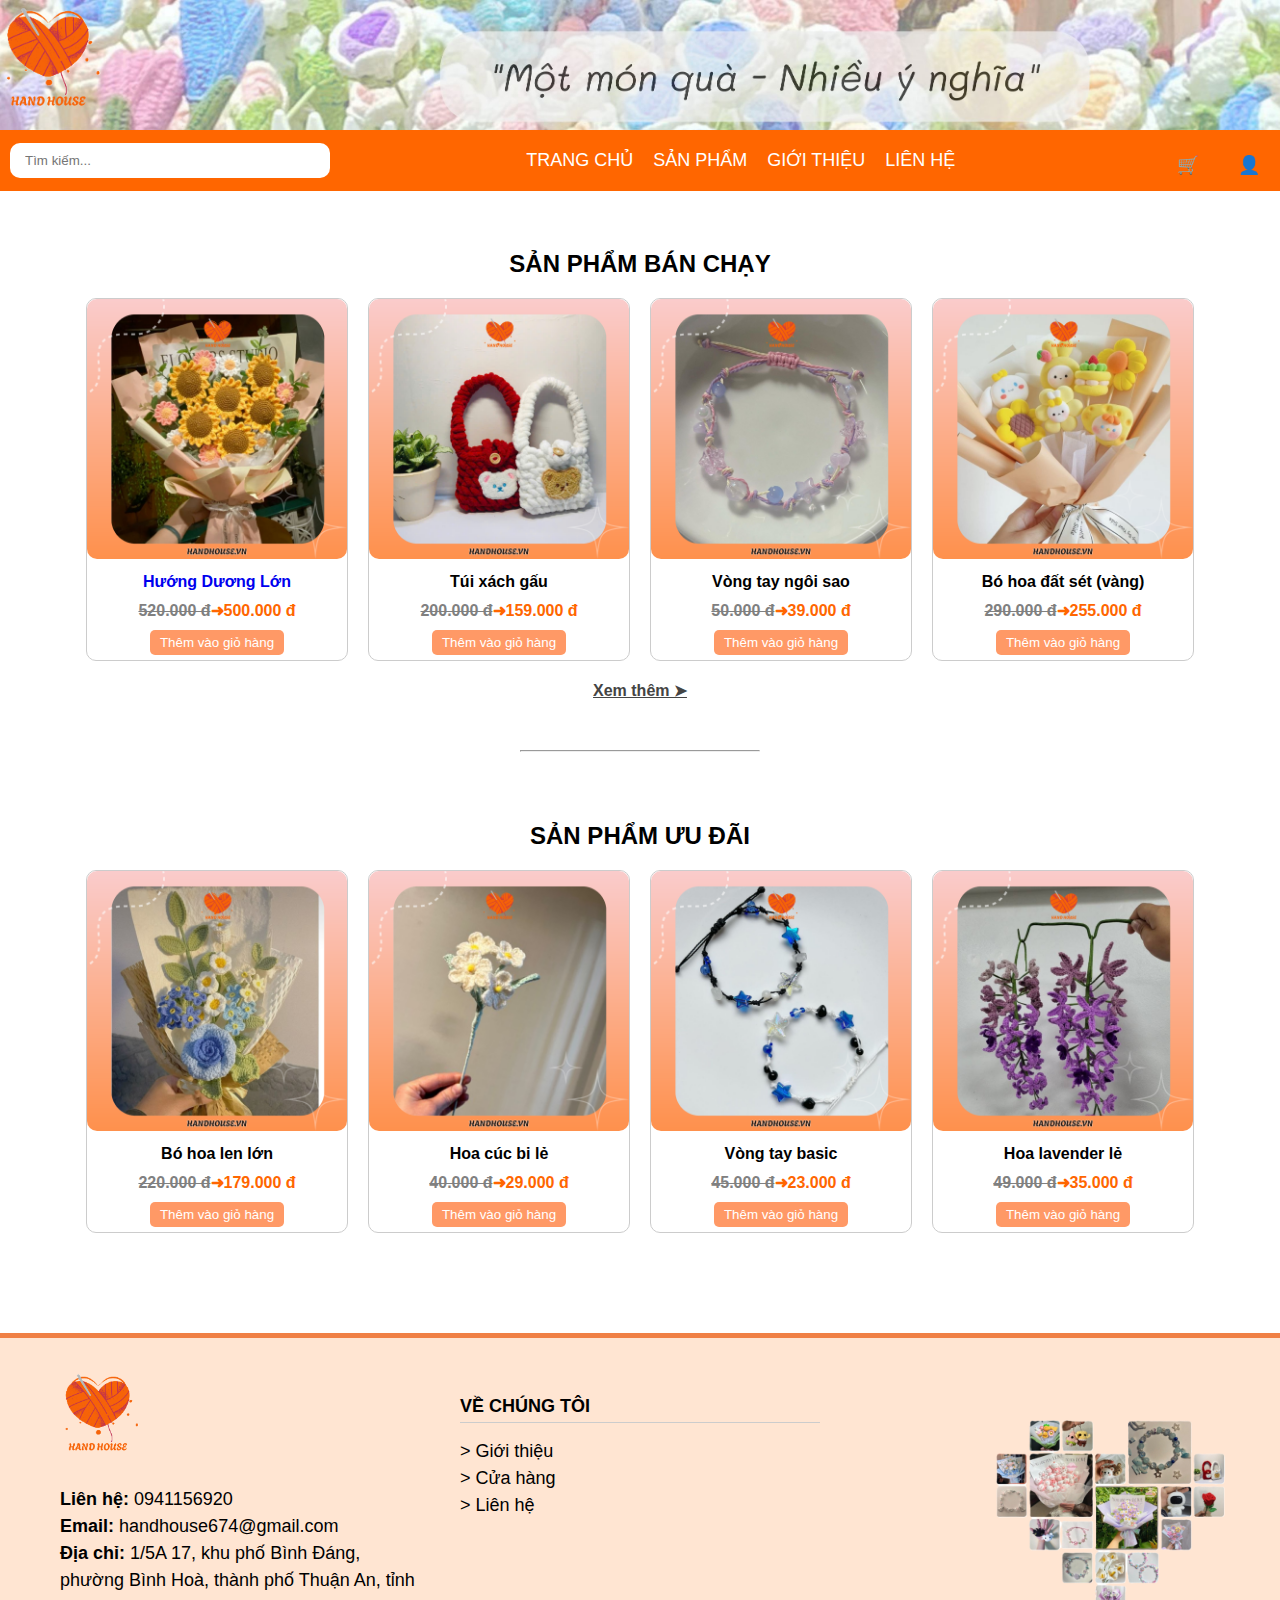
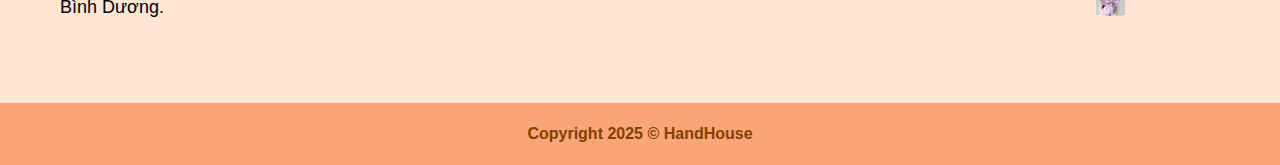
<file: index.html>
<!DOCTYPE html>
<html lang="vi">
<head>
    <meta charset="UTF-8">
    <title>HandHouse | Sản phẩm handmade</title>
    <style>
        body {font-family: Arial, sans-serif;
              margin: 0;
              padding: 0;
              background-color: #fff;}
        nav {background-color: #ff6600;
            padding: 10px;
            display: flex;
            align-items: center;
            justify-content: space-between;} 
        header {background-image: url(shop/backgroud.jpg);
                background-size: 1530px;
                height: 130px;}
        p {line-height: 1.5;}
        .fix {display: block;
              box-shadow: 0px 2px 2px rgba(0,0,0,0.5); 
              position: fixed; 
              top: 0; 
              left: 0;
              z-index: 100000;
              width: 100%;
              height: 35px;}
        .van {padding-top: 210px;
                padding-bottom: 80px;}
        .search-box {display: flex;
                    align-items: center;
                    background-color: white;
                    border-radius: 10px;
                    padding: 5px 10px;}
        .search-box input {border: none;
                           outline: none;
                           padding: 5px;}
        nav a {color: white;
            text-decoration: none;
            margin: 0 10px;
            font-family: Arial, Helvetica, sans-serif;
            font-size: large;}
        nav a:hover {font-weight: bolder;}
                .menu-links a, .dropdown a {color: white;
                                    text-decoration: none;
                                    margin: 0 10px;
                                    font-size: large;
                                    font-family: Arial, Helvetica, sans-serif;}
        .menu-links a:hover, .dropdown > a :hover {font-weight: bolder;}
        .dropdown {position: relative;
                    display: inline-block;}
        .dropdown-content {display: none;
                            position: absolute;
                            background-color: white;
                            min-width: 160px;
                            box-shadow: 0px 8px 16px rgba(0,0,0,0.2);
                            z-index: 1000;
                            border-radius: 6px;
                            overflow: hidden;}
        .dropdown-content a {color: #333;
                            padding: 10px 14px;
                            text-decoration: none;
                            display: block;
                            font-size: 14px;
                            font-weight: normal;}
        .dropdown-content a:hover { background-color: #f26522;
                                    color: white;}
        .dropdown:hover .dropdown-content {display: block;}
        .icons span {margin-left: 15px;
                     font-size: 30px;
                    color: white;}
        .products-section {padding: 20px;
                           text-align: center;}
        .products-section h2 {margin-bottom: 20px;}
        .product-list {display: flex;
                        justify-content: center;
                        gap: 20px;
                        flex-wrap: wrap;}
        .product {border: 1px solid #ccc;
                  border-radius: 10px;
                  width: 260px;
                  transition: transform 0.3s ease, box-shadow 0.3s ease;}
        .product img {width: 100%;
                    border-radius: 10px;}
        .product:hover {transform: scale(1.05);
                        box-shadow: 0 12px 24px rgba(0, 0, 0, 0.3);}
        .product-name {font-weight: bold;
                        margin: 10px 0;}
        .price {color: #ff6600;
                font-weight: bold;}
        .old-price {text-decoration: line-through;
                    color: gray;}
        .order-btn {display: inline-block;
                    margin-top: 10px;
                    margin-bottom: 5px;
                    padding: 5px 10px;
                    background-color: #ff9966;
                    color: white;
                    border: none;
                    border-radius: 5px;
                    cursor: pointer;}
        .order-btn:hover {background-color: #ff6600;
                          font-weight: bolder;}
        .more {margin-top: 20px;
                display: inline-block;
                font-weight: bold;
                color: #444;}
        .footer {background-color: #fff5f0;
                 color: #000;}
        .footer-top {border-top: 5px solid #f08045;}
        .footer-main {display: flex;
                      justify-content: space-between;
                      padding: 30px 40px;
                      background-color: #ffe5d2;}
        .footer-left,
        .footer-center,
        .footer-right {flex: 1;
                        margin: 0 20px;
                        font-size: large;}
        .logo {width: 80px;
               margin-bottom: 10px;}
        .footer-center h3 {font-size: 18px;
                            margin-bottom: 10px;
                            border-bottom: 1px solid #ccc;
                            padding-bottom: 5px;
                            padding-top: 10px;}
        .footer-center ul {list-style: none;
                            padding: 0;}
        .footer-center ul li {margin-bottom: 6px;}
        .footer-center ul li a {text-decoration: none;
                                color: #000;}
        .footer-center ul li a:hover {color: #f08045;}
        .decor-image {width: 100%;
                      max-width: 300px;
                      padding-left: 100px;}
        .footer-bottom {text-align: center;
                        background-color: #f9a577;
                        padding: 3px 0;
                        font-weight: bold;
                        color: #844000;}
        .search-box {
  display: flex;
  align-items: center;
  background-color: white;
  border-radius: 10px;
  padding: 5px 10px;
  position: relative;
  width: 300px;
}
.searchInput {
  width: 100%;
  border: none;
  outline: none;
  box-shadow: none;
}
#searchResults {
  position: absolute;
  top: 100%;
  left: 0;
  width: 100%;
  background: #fff;
  border: 1px solid #ff6600;
  border-top: none;
  z-index: 10;
  box-shadow: 0 2px 8px rgba(0, 0, 0, 0.08);
  max-height: 250px;
  overflow-y: auto;
  display: none;
}

#searchResults .search-result-table {
  width: 100%;
  border-collapse: collapse;
}

#searchResults th,
#searchResults td {
  padding: 8px 10px;
  border-bottom: 1px solid #eee;
  text-align: left;
}

#searchResults th {
  background: #ffe5d0;
  color: #ff6600;
}

#searchResults tr:hover {
  background: #fff6ee;
}

#searchResults .old-price {
  color: #888;
  text-decoration: line-through;
}

#searchResults .search-result-item {
  padding: 10px;
  color: #ff6600;
}    
    </style>
</head>
<body>
    <div class="fix">
        <header>
        <img src="shop/logono.png" alt="Hand House Logo" width="8%">
    </header>
    <nav>
         <div class="search-box">
            <input type="text" class="searchInput" placeholder="Tìm kiếm...">
            <div id="searchResults"></div>
        </div>
        <nav class="menu-links">
            <a href="index.html">TRANG CHỦ</a>
            <div class="dropdown">
                <a href="sanpham.html">SẢN PHẨM</a>
                <div class="dropdown-content">
                    <a href="hoale.html">Hoa len lẻ</a>
                    <a href="hoabo.html">Hoa len bó</a>
                    <a href="bohoaset.html">Bó hoa đất sét</a>
                    <a href="vongtay.html">Vòng tay handmade</a>
                    <a href="tuixach.html">Túi xách len</a>
                </div>
            </div>
            <a href="gioithieu.html">GIỚI THIỆU</a>
            <a href="lienhe.html">LIÊN HỆ</a>
        </nav>
        <div class="icons">
            <span><a href="giohang.html">🛒</a></span>
            <span><a href="account.html">👤</a></span>
        </div>
    </nav>
    </div>
    <section class="products-section">
        <div class="van">
            <h2>SẢN PHẨM BÁN CHẠY</h2>
        <div class="product-list">
                <div class="product">
                    <a style="text-decoration: none;" href="sanpham.html"><img src="img/HDL.jpg" alt="Hướng Dương Lớn">
                    <div class="product-name">Hướng Dương Lớn</div></a>
                    <div class="price">
                        <span class="old-price">520.000 đ</span>➜500.000 đ
                    </div>
                    <button class="order-btn">Thêm vào giỏ hàng</button>
                </div>
                <div class="product">
                    <img src="img/setcombo.jpg" alt="Túi xách gấu">
                    <div class="product-name">Túi xách gấu</div>
                    <div class="price">
                        <span class="old-price">200.000 đ</span>➜159.000 đ
                    </div>
                    <button class="order-btn">Thêm vào giỏ hàng</button>
                </div>
                <div class="product">
                    <img src="img/vongtayhot.jpg" alt="Vòng tay ngôi sao">
                    <div class="product-name">Vòng tay ngôi sao</div>
                    <div class="price">
                        <span class="old-price">50.000 đ</span>➜39.000 đ
                    </div>
                    <button class="order-btn">Thêm vào giỏ hàng</button>
                </div>
                <div class="product">
                    <img src="img/hoadatsetvang.png" alt="Hoa đất sét">
                    <div class="product-name">Bó hoa đất sét (vàng)</div>
                    <div class="price">
                        <span class="old-price">290.000 đ</span>➜255.000 đ
                    </div>
                    <button class="order-btn">Thêm vào giỏ hàng</button>
            </div>
        </div>
        <a class="more" href="sanpham.html">Xem thêm ➤</a><br>
        <hr style="margin-top: 50px; margin-left: 500px; margin-right: 500px;">
        <div style="margin-top: 70px;">
            <h2>SẢN PHẨM ƯU ĐÃI</h2>
            <div class="product-list">
                <div class="product">
                    <img src="img/bohoauudai.png" alt="Hoa len lớn">
                    <div class="product-name">Bó hoa len lớn</div>
                    <div class="price">
                        <span class="old-price">220.000 đ</span>➜179.000 đ
                    </div>
                    <button class="order-btn">Thêm vào giỏ hàng</button>
                </div>
                <div class="product">
                    <img src="img/hoacucbi.png" alt="Hoa len lẻ">
                    <div class="product-name">Hoa cúc bi lẻ</div>
                    <div class="price">
                        <span class="old-price">40.000 đ</span>➜29.000 đ
                    </div>
                    <button class="order-btn">Thêm vào giỏ hàng</button>
                </div>
                <div class="product">
                    <img src="img/vòng basic.png" alt="Vòng tay basic">
                    <div class="product-name">Vòng tay basic</div>
                    <div class="price">
                        <span class="old-price">45.000 đ</span>➜23.000 đ
                    </div>
                    <button class="order-btn">Thêm vào giỏ hàng</button>
                </div>
                <div class="product">
                    <img src="img/lavender.png" alt="Hoa len lẻ">
                    <div class="product-name">Hoa lavender lẻ</div>
                    <div class="price">
                        <span class="old-price">49.000 đ</span>➜35.000 đ
                    </div>
                    <button class="order-btn">Thêm vào giỏ hàng</button>
                </div>
            </div>
        </div>
    </section>
     <footer class="footer">
    <div class="footer-top"></div>

    <div class="footer-main">
      <div class="footer-left">
        <img src="shop/logono.png" alt="HandHouse Logo" class="logo">
        <p><strong>Liên hệ:</strong> 0941156920<br>
          <strong>Email:</strong> handhouse674@gmail.com<br>
          <strong>Địa chỉ:</strong> 1/5A 17, khu phố Bình Đáng, phường Bình Hoà, thành phố Thuận An, tỉnh Bình Dương.
        </p>
      </div>

      <div class="footer-center">
        <h3>VỀ CHÚNG TÔI</h3>
        <ul>
          <li><a href="gioithieu.html">> Giới thiệu</a></li>
          <li><a href="sanpham.html">> Cửa hàng</a></li>
          <li><a href="lienhe.html">> Liên hệ</a></li>
        </ul>
      </div>

      <div class="footer-right">
        <img src="shop/handmade.png" alt="handmade" class="decor-image">
      </div>
    </div>

    <div class="footer-bottom">
      <p>Copyright 2025 © HandHouse</p>
    </div>
  </footer>
  <script>
    async function fetchSearchProduct() {
  try {
    const response = await fetch("data/products_list.json"); // lấy dữ liệu tất cả sản phẩm lên
    if (!response.ok) throw new Error("Network response was not ok");
    products_list = await response.json();
    setupSearch(products_list); // truyền list sản phẩm này vào function xử lí tìm kiếm
  } catch (error) {
    console.error("Lỗi khi tải dữ liệu sản phẩm bán chạy:", error);
  }
}

function setupSearch(products) { //funtion xử lí logic tìm kiếm 
  const searchInput = document.getElementsByClassName("searchInput")[0]; // lấy dữ liệu nhập vào ô tìm kiếm
  const searchBox = document.querySelector(".search-box");
  const searchResults = document.getElementById("searchResults");
  searchInput.addEventListener("input", function () { //khởi tạo sự kiện khi nhập vào thì thực hiện các câu lệnh dưới
    const query = searchInput.value.trim().toLowerCase(); // chuyển dữ liệu đầu vào thành chữ thường (không in hoa)
    searchResults.innerHTML = "";
    if (query.length === 0) {
      searchResults.style.display = "none";
      return;
    } // hàm if này không thực hiện j nếu không có dữ liệu nhập vào
    const matches = products.filter((p) => //duyệt từng phần tử trong "products" --> products ở đây là tất cả các sản phẩm
      p.name.toLowerCase().includes(query) // tìm kết quả 
    );
    if (matches.length > 0) {
      searchResults.appendChild(createSearchResultTable(matches)); // nếu có kết quả thì sẽ đưa vào function tạo format trước đó 
      searchResults.style.display = "block";
    } else {
      searchResults.innerHTML =
        '<div class="search-result-item">Không tìm thấy sản phẩm</div>'; // nếu không có kết quả thì sẽ hiển thị "Không tìm thấy sản phẩm"
      searchResults.style.display = "block";
    }
  });
  // Đóng danh sách khi click ra ngoài
  document.addEventListener("click", function (e) {
    if (!searchBox.contains(e.target)) {
      searchResults.style.display = "none";
    }
  });
}

function createSearchResultTable(products) {
  const table = document.createElement("table");
  table.className = "search-result-table";
  const thead = document.createElement("thead");
  //   thead.innerHTML = `<tr><th>Tên sản phẩm</th><th>Giá cũ</th><th>Giá mới</th></tr>`;
  table.appendChild(thead);
  const tbody = document.createElement("tbody");
  products.forEach((product) => {
    const row = document.createElement("tr");
    row.innerHTML = `<td>${product.name}</td><td class='old-price'>${product.oldPrice}</td><td>${product.price}</td>`;
    row.style.cursor = "pointer";
    row.addEventListener("click", function () {
      window.location.href = `sanpham.html/${product.id}`;
    });
    tbody.appendChild(row);
  });
  table.appendChild(tbody);
  return table;
}

document.addEventListener("DOMContentLoaded", function () {
  // fetchBestSellerProducts();
  fetchSearchProduct(); // dưa vào hàm này để thực hiện load html hoàn thành, sau đó mới thực hiện js. 
});
  </script>
</body>
</html>
</file>
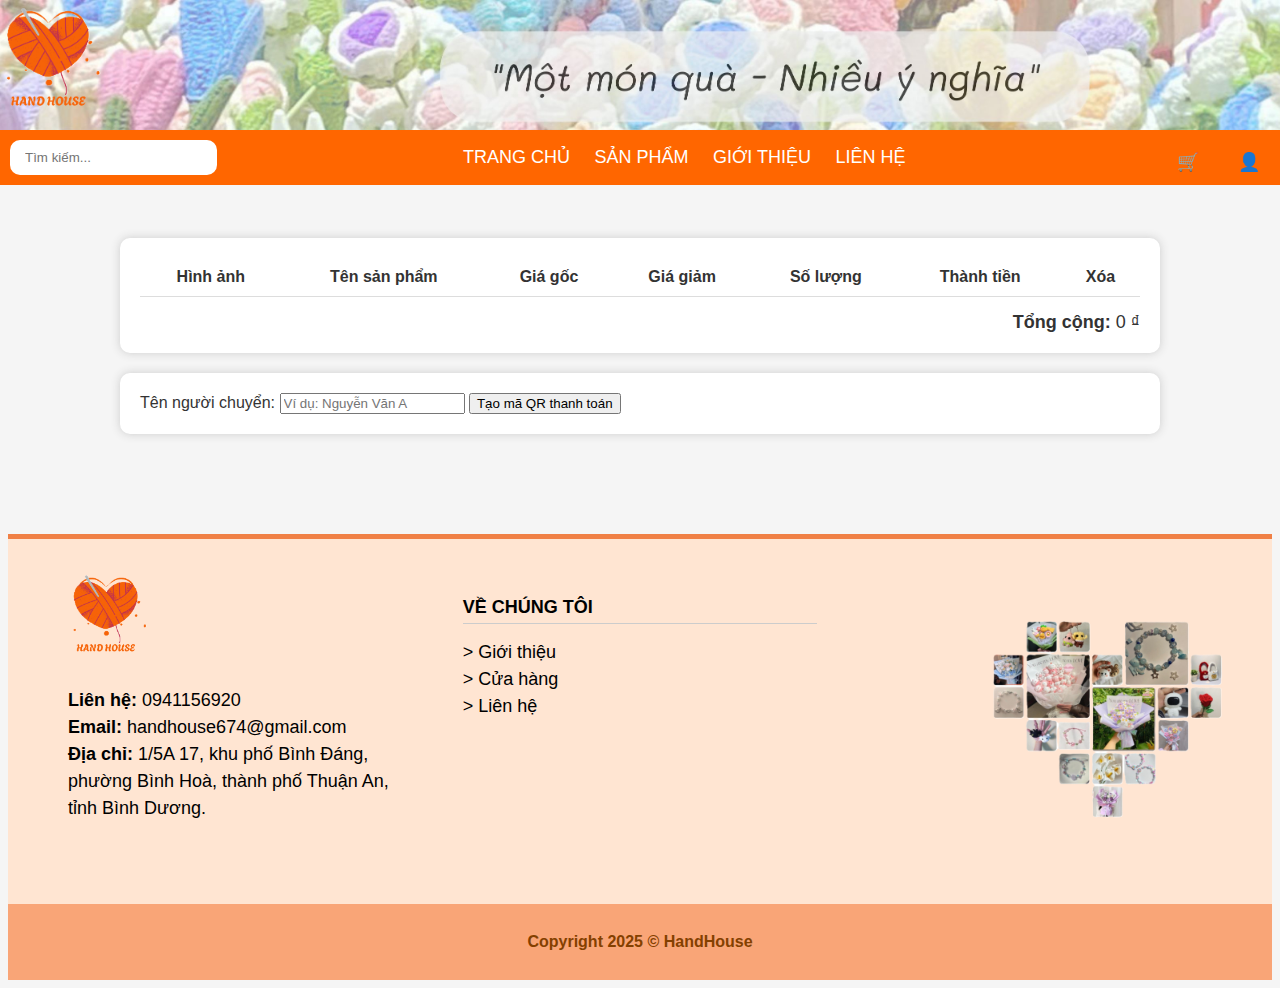
<file: giohang.html>
<!DOCTYPE html>
<html lang="en">
  <head>
    <meta charset="UTF-8" />
    <meta name="viewport" content="width=device-width, initial-scale=1.0" />
    <title>HandHouse | Handmade</title>
    <style>
      body {
        font-family: Arial, sans-serif;
        background-color: #f5f5f5;
        color: #333;
      }
      nav {
        background-color: #ff6600;
        padding: 10px;
        display: flex;
        align-items: center;
        justify-content: space-between;
      }
      header {
        background-image: url(shop/backgroud.jpg);
        background-size: 1530px;
        height: 130px;
      }
      p {
        line-height: 1.5;
      }
      .fix {
        display: block;
        box-shadow: 0px 2px 2px rgba(0, 0, 0, 0.5);
        position: fixed;
        top: 0;
        left: 0;
        z-index: 100000;
        width: 100%;
        height: 35px;
      }
      .van {
        padding-top: 210px;
        padding-bottom: 80px;
      }
      .search-box {
        display: flex;
        align-items: center;
        background-color: white;
        border-radius: 10px;
        padding: 5px 10px;
      }
      .search-box input {
        border: none;
        outline: none;
        padding: 5px;
      }
      nav a {
        color: white;
        text-decoration: none;
        margin: 0 10px;
        font-family: Arial, Helvetica, sans-serif;
        font-size: large;
      }
      nav a:hover {
        font-weight: bolder;
      }
      .menu-links a,
      .dropdown a {
        color: white;
        text-decoration: none;
        margin: 0 10px;
        font-size: large;
        font-family: Arial, Helvetica, sans-serif;
      }
      .menu-links a:hover,
      .dropdown > a :hover {
        font-weight: bolder;
      }
      .dropdown {
        position: relative;
        display: inline-block;
      }
      .dropdown-content {
        display: none;
        position: absolute;
        background-color: white;
        min-width: 160px;
        box-shadow: 0px 8px 16px rgba(0, 0, 0, 0.2);
        z-index: 1000;
        border-radius: 6px;
        overflow: hidden;
      }
      .dropdown-content a {
        color: #333;
        padding: 10px 14px;
        text-decoration: none;
        display: block;
        font-size: 14px;
        font-weight: normal;
      }
      .dropdown-content a:hover {
        background-color: #f26522;
        color: white;
      }
      .dropdown:hover .dropdown-content {
        display: block;
      }
      .icons span {
        margin-left: 15px;
        font-size: 30px;
        color: white;
      }
      .main {
        display: flex;
        padding: 20px;
        background-color: #fff;
      }
      .sidebar {
        width: 20%;
        padding-right: 20px;
      }
      .sidebar h3 {
        font-size: 16px;
        margin-bottom: 10px;
      }
      .sidebar ul {
        list-style: none;
        margin-bottom: 20px;
      }
      .sidebar ul li a {
        margin: 6px 0;
        color: #f26522;
        font-size: large;
        cursor: pointer;
        text-decoration: none;
        line-height: 1.5;
      }
      .sidebar ul li a:hover {
        font-weight: bolder;
      }
      .featured {
        font-size: 14px;
      }
      .featured-items {
        display: flex;
        align-items: center;
        gap: 15px;
        margin: 5px;
      }
      .featured-items img {
        width: 30%;
        height: auto;
        border-radius: 8px;
        transition: transform 0.3s ease, box-shadow 0.3s ease;
      }
      .featured-items p {
        margin: 0;
        font-size: 14px;
        color: #f26522;
        line-height: 1.4;
      }
      .featured a {
        text-decoration: none;
      }
      .featured a:hover {
        font-weight: bolder;
      }
      .featured-items img:hover {
        transform: scale(1.05);
        box-shadow: 0 12px 24px rgba(0, 0, 0, 0.3);
      }
      .content {
        width: 80%;
      }
      .content h2 {
        color: #f26522;
        font-size: 20px;
        margin-bottom: 10px;
      }
      .content p {
        text-align: justify;
        line-height: 1.5;
      }
      .products {
        display: grid;
        grid-template-columns: repeat(auto-fit, minmax(220px, 1fr));
        gap: 20px;
      }
      .product {
        border: 1px solid #ccc;
        border-radius: 12px;
        padding: 10px;
        margin: 5px;
        text-align: center;
        transition: transform 0.3s ease, box-shadow 0.3s ease;
      }
      .product img {
        width: 100%;
        border-radius: 12px;
      }
      .product h4 {
        margin: 10px 0 5px;
        font-size: 16px;
      }
      .product p {
        font-weight: 16px;
        color: #f26522;
        margin: 5px 0;
      }
      .product:hover {
        transform: scale(1.05);
        box-shadow: 0 12px 24px rgba(0, 0, 0, 0.3);
      }
      .product del {
        color: #888;
        margin-right: 5px;
      }
      .product button {
        background-color: #f26522;
        color: white;
        border: none;
        padding: 8px 16px;
        border-radius: 6px;
        cursor: pointer;
        font-weight: bold;
      }
      .product button:hover {
        background-color: #ff6600;
        font-weight: bolder;
      }
      .footer {
        background-color: #fff5f0;
        color: #000;
      }
      .footer-top {
        border-top: 5px solid #f08045;
      }
      .footer-main {
        display: flex;
        justify-content: space-between;
        padding: 30px 40px;
        background-color: #ffe5d2;
      }
      .footer-left,
      .footer-center,
      .footer-right {
        flex: 1;
        margin: 0 20px;
        font-size: large;
      }
      .logo {
        width: 80px;
        margin-bottom: 10px;
      }
      .footer-center h3 {
        font-size: 18px;
        margin-bottom: 10px;
        border-bottom: 1px solid #ccc;
        padding-bottom: 5px;
        padding-top: 10px;
      }
      .footer-center ul {
        list-style: none;
        padding: 0;
      }
      .footer-center ul li {
        margin-bottom: 6px;
      }
      .footer-center ul li a {
        text-decoration: none;
        color: #000;
      }
      .footer-center ul li a:hover {
        color: #f08045;
      }
      .decor-image {
        width: 100%;
        max-width: 300px;
        padding-left: 100px;
      }
      .footer-bottom {
        text-align: center;
        background-color: #f9a577;
        padding: 10px 0;
        font-weight: bold;
        color: #844000;
      }
      .cart-container {
        margin: 20px auto;
        width: 90%;
        max-width: 1000px;
        background: white;
        padding: 20px;
        box-shadow: 0 0 10px #ccc;
        border-radius: 10px;
      }

      .cart-table {
        width: 100%;
        border-collapse: collapse;
      }

      .cart-table th,
      .cart-table td {
        padding: 10px;
        text-align: center;
        border-bottom: 1px solid #ddd;
      }

      .cart-table img {
        width: 80px;
        height: auto;
        border-radius: 5px;
      }

      .cart-total {
        text-align: right;
        margin-top: 15px;
        font-size: 18px;
      }
    </style>
  </head>
  <body>
    <div class="fix">
      <header>
        <img src="shop/logono.png" alt="Hand House Logo" width="8%" />
      </header>
      <nav>
        <div class="search-box">
          <input type="text" placeholder="Tìm kiếm..." />
        </div>
        <div class="menu-links">
          <a href="index.html">TRANG CHỦ</a>
          <div class="dropdown">
            <a href="sanpham.html">SẢN PHẨM</a>
            <div class="dropdown-content">
              <a href="hoale.html">Hoa len lẻ</a>
              <a href="hoabo.html">Hoa len bó</a>
              <a href="bohoaset.html">Bó hoa đất sét</a>
              <a href="vongtay.html">Vòng tay handmade</a>
              <a href="tuixach.html">Túi xách len</a>
            </div>
          </div>
          <a href="gioithieu.html">GIỚI THIỆU</a>
          <a href="lienhe.html">LIÊN HỆ</a>
        </div>
        <div class="icons">
          <span><a href="giohang.html">🛒</a></span>
          <span><a href="account.html">👤</a></span>
        </div>
      </nav>
    </div>
    <section class="van">
      <div class="cart-container">
        <table class="cart-table">
          <thead>
            <tr>
              <th>Hình ảnh</th>
              <th>Tên sản phẩm</th>
              <th>Giá gốc</th>
              <th>Giá giảm</th>
              <th>Số lượng</th>
              <th>Thành tiền</th>
              <th>Xóa</th>
            </tr>
          </thead>
          <tbody id="cart-body"></tbody>
        </table>
        <div class="cart-total">
          <strong>Tổng cộng:</strong> <span id="total-amount">0đ</span>
        </div>
      </div>
      <div class="cart-container">
        <label for="name">Tên người chuyển:</label>
        <input type="text" id="name" placeholder="Ví dụ: Nguyễn Văn A" />

        <button class="generateQR" onclick="generateQR()">
          Tạo mã QR thanh toán
        </button>

        <div id="qrcode"></div>
      </div>
    </section>
    <footer class="footer">
      <div class="footer-top"></div>

      <div class="footer-main">
        <div class="footer-left">
          <img src="shop/logono.png" alt="HandHouse Logo" class="logo" />
          <p>
            <strong>Liên hệ:</strong> 0941156920<br />
            <strong>Email:</strong> handhouse674@gmail.com<br />
            <strong>Địa chỉ:</strong> 1/5A 17, khu phố Bình Đáng, phường Bình
            Hoà, thành phố Thuận An, tỉnh Bình Dương.
          </p>
        </div>
        <div class="footer-center">
          <h3>VỀ CHÚNG TÔI</h3>
          <ul>
            <li><a href="gioithieu.html">> Giới thiệu</a></li>
            <li><a href="sanpham.html">> Cửa hàng</a></li>
            <li><a href="lienhe.html">> Liên hệ</a></li>
          </ul>
        </div>

        <div class="footer-right">
          <img src="shop/handmade.png" alt="handmade" class="decor-image" />
        </div>
      </div>

      <div class="footer-bottom">
        <p>Copyright 2025 © HandHouse</p>
      </div>
    </footer>
    <script>
      function formatCurrency(value) {
        return value.toLocaleString("vi-VN", {
          style: "currency",
          currency: "VND",
        });
      }
      function loadCart() {
        const cart = JSON.parse(sessionStorage.getItem("cart")) || [];
        const tbody = document.getElementById("cart-body");
        const totalAmount = document.getElementById("total-amount");
        tbody.innerHTML = "";
        let total = 0;

        cart.forEach((item, index) => {
          const oldPrice = item.oldPrice;
          const itemTotal = item.price * item.quantity;
          total += itemTotal;

          const row = document.createElement("tr");
          row.innerHTML = `
      <td><img src="${item.img}" alt="${item.name}"></td>
      <td>${item.name}</td>
      <td><del>${formatCurrency(oldPrice)}</del></td>
      <td>${formatCurrency(item.price)}</td>
      <td>
        <button onclick="changeQuantity(${index}, -1)">-</button>
        ${item.quantity}
        <button onclick="changeQuantity(${index}, 1)">+</button>
      </td>
      <td>${formatCurrency(itemTotal)}</td>
      <td><button onclick="removeItem(${index})">🗑️</button></td>
    `;
          tbody.appendChild(row);
        });

        totalAmount.textContent = formatCurrency(total);
      }

      function changeQuantity(index, delta) {
        let cart = JSON.parse(sessionStorage.getItem("cart")) || [];
        if (cart[index]) {
          cart[index].quantity += delta;
          if (cart[index].quantity < 1) cart[index].quantity = 1;
          sessionStorage.setItem("cart", JSON.stringify(cart));
          loadCart();
        }
      }

      function removeItem(index) {
        let cart = JSON.parse(sessionStorage.getItem("cart")) || [];
        cart.splice(index, 1);
        sessionStorage.setItem("cart", JSON.stringify(cart));
        loadCart();
      }

      window.onload = loadCart;

      // Tạo QR code dựa trên tổng tiền
      function generateQR() {
        const cart = JSON.parse(sessionStorage.getItem("cart")) || [];
        let total = 0;

        cart.forEach((item, index) => {
          const oldPrice = item.oldPrice;
          const itemTotal = item.price * item.quantity;
          total += itemTotal;
        });
        const name = document.getElementById("name").value.trim();
        if (!name) {
          alert("Vui lòng nhập tên người chuyển khoản!");
          return;
        }
        if (total <= 0) {
          alert("Giỏ hàng của bạn đang trống!");
          return;
        }
        const bankCode = "TPB"; // TPBank
        const accountNumber = "00155882001"; // Số tài khoản của bạn
        const addInfo = encodeURIComponent("Thanh toan tu " + name);

        // Tạo URL ảnh QR với amount = tổng tiền
        const qrUrl = `https://img.vietqr.io/image/${bankCode}-${accountNumber}-compact2.png?amount=${total.toFixed(2)}&addInfo=${addInfo}`;

        document.getElementById("qrcode").innerHTML = `
        <p><strong>Nội dung chuyển khoản:</strong> Thanh toán từ ${name}</p>
        <img src="${qrUrl}" alt="QR thanh toán TPBank VietQR" style="max-width:250px; margin-top: 10px;" />
    `;
      }
    </script>
  </body>
</html>
</file>
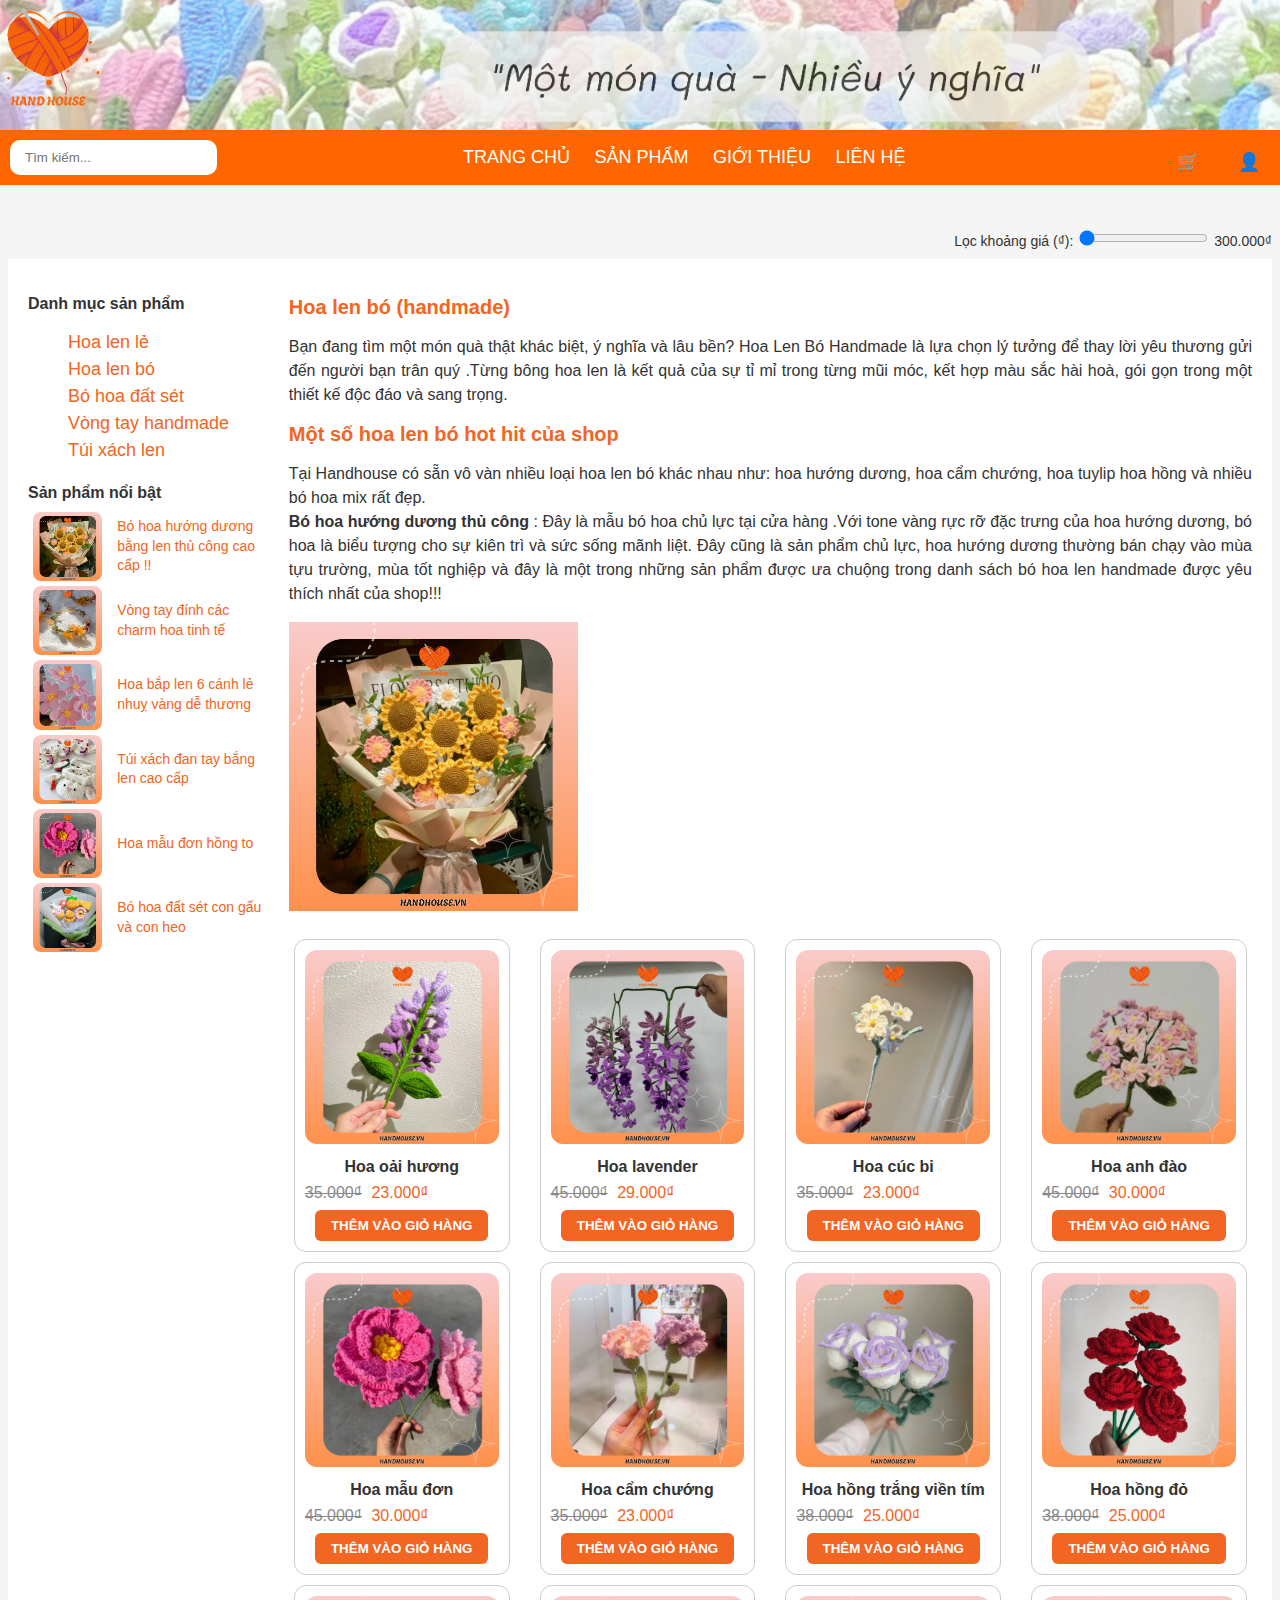
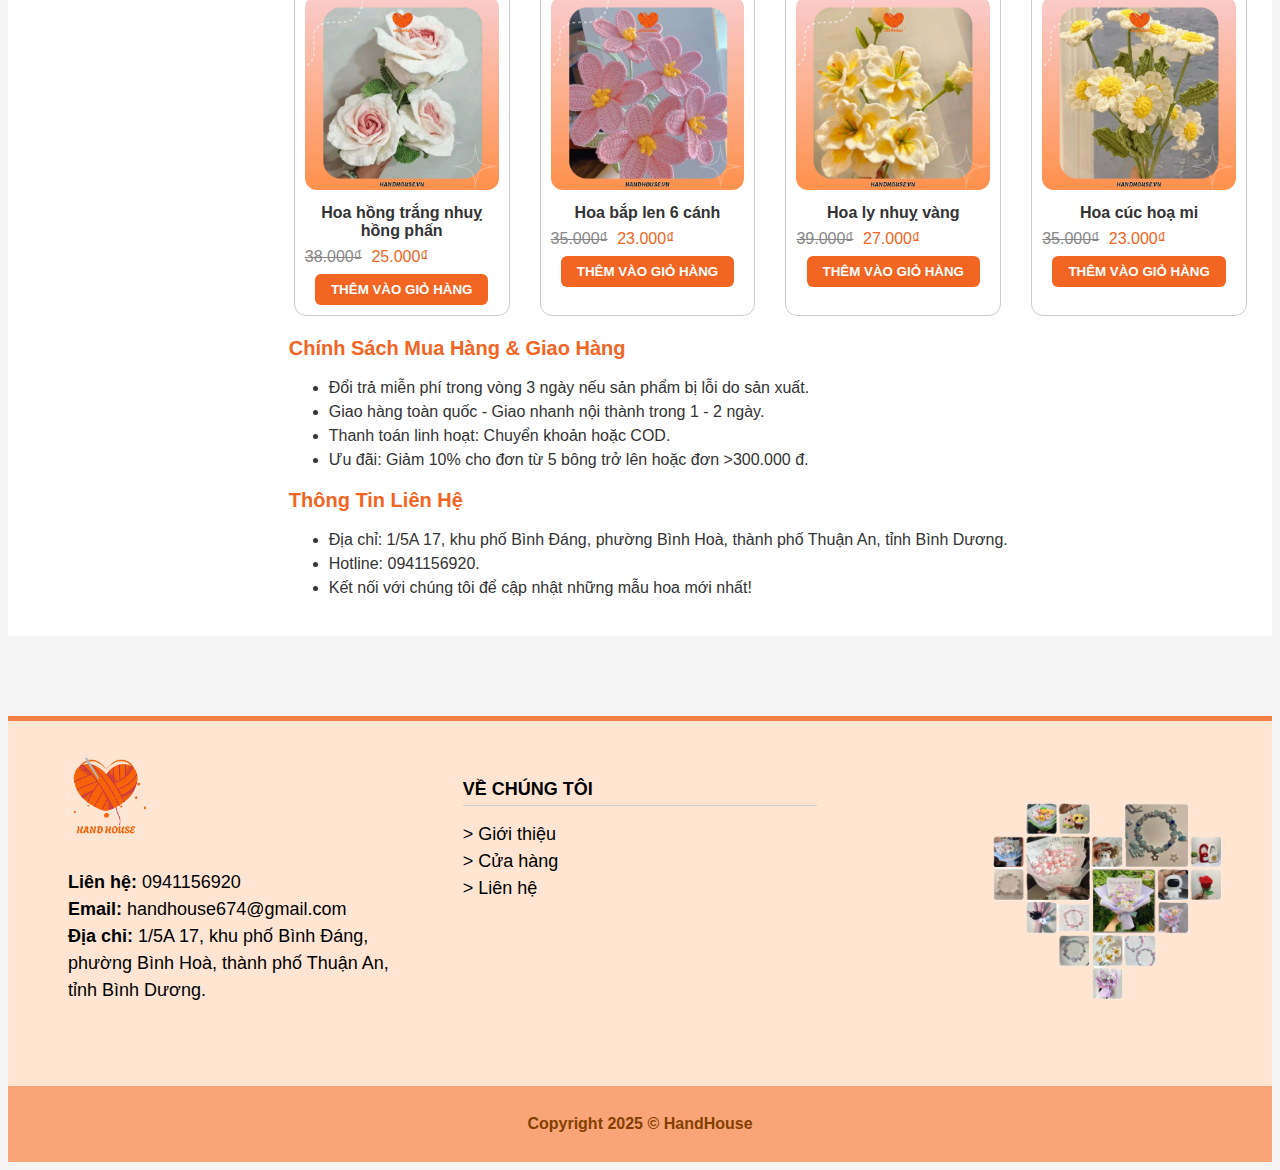
<file: hoabo.html>
<!DOCTYPE html>
<html lang="en">
<head>
    <meta charset="UTF-8">
    <meta name="viewport" content="width=device-width, initial-scale=1.0">
    <title>HandHouse | Handmade</title>
    <style>
        body {font-family: Arial, sans-serif;
              background-color: #f5f5f5;
              color: #333;}
        nav {background-color: #ff6600;
            padding: 10px;
            display: flex;
            align-items: center;
            justify-content: space-between;} 
        header {background-image: url(shop/backgroud.jpg);
                background-size: 1530px;
                height: 130px;}
        p {line-height: 1.5;}
        .fix {display: block;
              box-shadow: 0px 2px 2px rgba(0,0,0,0.5); 
              position: fixed; 
              top: 0; 
              left: 0;
              z-index: 100000;
              width: 100%;
              height: 35px;}
        .van {padding-top: 210px;
                padding-bottom: 80px;}
        .search-box {display: flex;
                    align-items: center;
                    background-color: white;
                    border-radius: 10px;
                    padding: 5px 10px;}
        .search-box input {border: none;
                           outline: none;
                           padding: 5px;}
        nav a {color: white;
            text-decoration: none;
            margin: 0 10px;
            font-family: Arial, Helvetica, sans-serif;
            font-size: large;}
        nav a:hover {font-weight: bolder;}
        .menu-links a, .dropdown a {color: white;
                                    text-decoration: none;
                                    margin: 0 10px;
                                    font-size: large;
                                    font-family: Arial, Helvetica, sans-serif;}
        .menu-links a:hover, .dropdown > a :hover {font-weight: bolder;}
        .dropdown {position: relative;
                    display: inline-block;}
        .dropdown-content {display: none;
                            position: absolute;
                            background-color: white;
                            min-width: 160px;
                            box-shadow: 0px 8px 16px rgba(0,0,0,0.2);
                            z-index: 1000;
                            border-radius: 6px;
                            overflow: hidden;}
        .dropdown-content a {color: #333;
                            padding: 10px 14px;
                            text-decoration: none;
                            display: block;
                            font-size: 14px;
                            font-weight: normal;}
        .dropdown-content a:hover { background-color: #f26522;
                                    color: white;}
        .dropdown:hover .dropdown-content {display: block;}
        .icons span {margin-left: 15px;
                     font-size: 30px;
                    color: white;}
        .main {display: flex;
                padding: 20px;
                background-color: #fff;}
        .sidebar {width: 20%;
                  padding-right: 20px;}
        .sidebar h3 {font-size: 16px;
                     margin-bottom: 10px;}
        .sidebar ul {list-style: none;
                     margin-bottom: 20px;}
        .sidebar ul li a {margin: 6px 0;
                        color: #f26522;
                        font-size: large;
                        cursor: pointer;
                        text-decoration: none;
                        line-height: 1.5;}
        .sidebar ul li a:hover {font-weight: bolder;}
        .featured {font-size: 14px;}
        .featured-items {display: flex;
                        align-items: center;
                        gap: 15px;
                        margin: 5px;}
        .featured-items img {width: 30%;
                            height: auto;
                            border-radius: 8px;
                            transition: transform 0.3s ease, box-shadow 0.3s ease;}
        .featured-items p {margin: 0;
                            font-size: 14px;
                            color: #f26522;
                            line-height: 1.4;}
        .featured a {text-decoration: none;}
        .featured a:hover {font-weight: bolder;}
        .featured-items img:hover {transform: scale(1.05);
                                    box-shadow: 0 12px 24px rgba(0, 0, 0, 0.3);}
        .content {width: 80%;}
        .content h2 {color: #f26522;
                    font-size: 20px;
                    margin-bottom: 10px;}
        .content p {text-align: justify;
                    line-height: 1.5;}
        .products {display: grid;
                   grid-template-columns: repeat(auto-fit, minmax(180px, 1fr));
                   gap: 20px;}          
        .product {border: 1px solid #ccc;
                  border-radius: 12px;
                  padding: 10px;
                  margin: 5px;
                  text-align: center;
                  transition: transform 0.3s ease, box-shadow 0.3s ease;}
        .product img {width: 100%;
                      border-radius: 12px;}
        .product h4 {margin: 10px 0 5px;
                     font-size: 16px;}
        .product p {font-weight: 16px;
                    color: #f26522;
                    margin: 5px 0;}
        .product:hover {transform: scale(1.05);
                        box-shadow: 0 12px 24px rgba(0, 0, 0, 0.3);}
        .product del {color: #888;
                      margin-right: 5px;}
        .product button {background-color: #f26522;
                        color: white;
                        border: none;
                        padding: 8px 16px;
                        border-radius: 6px;
                        cursor: pointer;
                        font-weight: bold;}
        .product button:hover {background-color: #ff6600;
                                font-weight: bolder;}
        .price-filter {margin: 10px 0;
                       text-align: right;
                       font-size: 14px;}
        .footer {background-color: #fff5f0;
                 color: #000;}
        .footer-top {border-top: 5px solid #f08045;}
        .footer-main {display: flex;
                      justify-content: space-between;
                      padding: 30px 40px;
                      background-color: #ffe5d2;}
        .footer-left,
        .footer-center,
        .footer-right {flex: 1;
                        margin: 0 20px;
                        font-size: large;}
        .logo {width: 80px;
               margin-bottom: 10px;}
        .footer-center h3 {font-size: 18px;
                            margin-bottom: 10px;
                            border-bottom: 1px solid #ccc;
                            padding-bottom: 5px;
                            padding-top: 10px;}
        .footer-center ul {list-style: none;
                            padding: 0;}
        .footer-center ul li {margin-bottom: 6px;}
        .footer-center ul li a {text-decoration: none;
                                color: #000;}
        .footer-center ul li a:hover {color: #f08045;}
        .decor-image {width: 100%;
                      max-width: 300px;
                      padding-left: 100px;}
        .footer-bottom {text-align: center;
                        background-color: #f9a577;
                        padding: 10px 0;
                        font-weight: bold;
                        color: #844000;}
    </style>
</head>
<body>
    <div class="fix">
        <header>
        <img src="shop/logono.png" alt="Hand House Logo" width="8%">
        </header>
    <nav>
        <div class="search-box">
            <input type="text" placeholder="Tìm kiếm...">
        </div>
        <div class="menu-links">
            <a href="index.html">TRANG CHỦ</a>
            <div class="dropdown">
                <a href="sanpham.html">SẢN PHẨM</a>
                <div class="dropdown-content">
                    <a href="hoale.html">Hoa len lẻ</a>
                    <a href="hoabo.html">Hoa len bó</a>
                    <a href="bohoaset.html">Bó hoa đất sét</a>
                    <a href="vongtay.html">Vòng tay handmade</a>
                    <a href="tuixach.html">Túi xách len</a>
                </div>
            </div>
            <a href="gioithieu.html">GIỚI THIỆU</a>
            <a href="lienhe.html">LIÊN HỆ</a>
        </div>
        <div class="icons">
            <span><a href="giohang.html">🛒</a></span>
            <span><a href="account.html">👤</a></span>
        </div>
    </nav>
    </div>
    <section class="van">
        <div class="price-filter">
            Lọc khoảng giá (₫): <input type="range" min="0" max="300000" value="0"> 300.000₫
        </div>
        <div class="main">
            <div class="sidebar">
            <h3>Danh mục sản phẩm</h3>
            <ul>
                <li><a href="hoale.html">Hoa len lẻ</a></li>
                <li><a href="hoabo.html">Hoa len bó</a></li>
                <li><a href="bohoaset.html">Bó hoa đất sét</a></li>
                <li><a href="vongtay.html">Vòng tay handmade</a></li>
                <li><a href="tuixach.html">Túi xách len</a></li>
            </ul>
                <div class="featured">
                    <h3>Sản phẩm nổi bật</h3>
                    <a href="">
                        <div class="featured-items">
                            <img src="img/HDL.jpg" alt="Hoa hướng dương">
                            <p>Bó hoa hướng dương bằng len thủ công cao cấp !!</p>
                        </div>
                    </a>
                    <a href="">
                        <div class="featured-items">
                            <img src="img/vongtaycharmhoa.png" alt="Vòng tay charm hoa">
                            <p>Vòng tay đính các charm hoa tinh tế</p>
                        </div>
                    </a>
                    <a href="">
                        <div class="featured-items">
                            <img src="img/hoabaplen6canh.png" alt="Hoa bắp len 6 cánh">
                            <p>Hoa bắp len 6 cánh lẻ nhuỵ vàng dễ thương</p>
                        </div>
                    </a>
                    <a href="">
                        <div class="featured-items">
                            <img src="img/tuixachlenponny.png" alt="Túi xách len thú">
                            <p>Túi xách đan tay bắng len cao cấp</p>
                        </div>
                    </a>
                    <a href="">
                        <div class="featured-items">
                            <img src="img/hoamaudon.png" alt="Hoa mẫu đơn">
                            <p>Hoa mẫu đơn hồng to</p>
                        </div>
                    </a>
                    <a href="">
                        <div class="featured-items">
                            <img src="img/bohoadatdettuoc.png" alt="hoa đất">
                            <p>Bó hoa đất sét con gấu và con heo</p>
                        </div>
                    </a>
                </div>
            </div>
            <div class="content">
                <h2>Hoa len bó (handmade)</h2>
                <p>Bạn đang tìm một món quà thật khác biệt, ý nghĩa và lâu bền? Hoa Len Bó Handmade là lựa chọn lý tưởng để thay lời yêu thương gửi đến người bạn trân quý
                .Từng bông hoa len là kết quả của sự tỉ mỉ trong từng mũi móc, kết hợp màu sắc hài hoà, gói gọn trong một thiết kế độc đáo và sang trọng.</p>
                <h2>Một số hoa len bó hot hit của shop</h2>
                <p>Tại Handhouse có sẵn vô vàn nhiều loại hoa len bó khác nhau như: hoa hướng dương, hoa cẩm chướng, hoa tuylip hoa hồng và nhiều bó hoa mix rất đẹp. <br>
                    <b>Bó hoa hướng dương thủ công</b> : Đây là mẫu bó hoa chủ lực tại cửa hàng .Với tone vàng rực rỡ đặc trưng của hoa hướng dương, bó hoa là biểu tượng cho 
                    sự kiên trì và sức sống mãnh liệt. Đây cũng là sản phẩm chủ lực, hoa hướng dương thường bán chạy vào mùa tựu trường, mùa tốt nghiệp và đây là một 
                    trong những sản phẩm được ưa chuộng trong danh sách bó hoa len handmade được yêu thích nhất của shop!!!</p>
                <p>
                    <img src="img/HDL.jpg" alt="Hoa Hướng Dương" width="30%">
                </p>
                <div class="products">
                    <div class="product">
                        <img src="img/lucbinh.png" alt="Hoa lục bình">
                        <h4>Hoa oải hương</h4>
                        <p><del>35.000₫</del> 23.000₫</p>
                        <button>THÊM VÀO GIỎ HÀNG</button>
                    </div>
                    <div class="product">
                        <img src="img/lavender.png" alt="Hoa lavender">
                        <h4>Hoa lavender</h4>
                        <p><del>45.000₫</del> 29.000₫</p>
                        <button>THÊM VÀO GIỎ HÀNG</button>
                    </div>
                    <div class="product">
                        <img src="img/hoacucbi.png" alt="Hoa cúc bi">
                        <h4>Hoa cúc bi</h4>
                        <p><del>35.000₫</del> 23.000₫</p>
                        <button>THÊM VÀO GIỎ HÀNG</button>
                    </div>
                    <div class="product">
                        <img src="img/hoaanhdao.png" alt="Hoa anh đào">
                        <h4>Hoa anh đào</h4>
                        <p><del>45.000₫</del> 30.000₫</p>
                        <button>THÊM VÀO GIỎ HÀNG</button>
                    </div>
                </div>
                <div class="products">
                    <div class="product">
                        <img src="img/hoamaudon.png" alt="Hoa mẫu đơn">
                        <h4>Hoa mẫu đơn</h4>
                        <p><del>45.000₫</del> 30.000₫</p>
                        <button>THÊM VÀO GIỎ HÀNG</button>
                    </div>
                    <div class="product">
                        <img src="img/hoacamchuong.png" alt="Hoa cẩm chướng">
                        <h4>Hoa cẩm chướng</h4>
                        <p><del>35.000₫</del> 23.000₫</p>
                        <button>THÊM VÀO GIỎ HÀNG</button>
                    </div>
                    <div class="product">
                        <img src="img/hoahongvientim.png" alt="Hoa hồng trắng viền tím">
                        <h4>Hoa hồng trắng viền tím</h4>
                        <p><del>38.000₫</del> 25.000₫</p>
                        <button>THÊM VÀO GIỎ HÀNG</button>
                    </div>
                    <div class="product">
                        <img src="img/hoahongdo.png" alt="Hoa hồng đỏ">
                        <h4>Hoa hồng đỏ</h4>
                        <p><del>38.000₫</del> 25.000₫</p>
                        <button>THÊM VÀO GIỎ HÀNG</button>
                    </div>
                </div>
                <div class="products">
                    <div class="product">
                        <img src="img/hoahongtrangnhihong.png" alt="Hoa hồng trắng nhuỵ hồng phấn">
                        <h4>Hoa hồng trắng nhuỵ hồng phấn</h4>
                        <p><del>38.000₫</del> 25.000₫</p>
                        <button>THÊM VÀO GIỎ HÀNG</button>
                    </div>
                    <div class="product">
                        <img src="img/hoabaplen6canh.png" alt="Hoa bắp len 6 cánh">
                        <h4>Hoa bắp len 6 cánh</h4>
                        <p><del>35.000₫</del> 23.000₫</p>
                        <button>THÊM VÀO GIỎ HÀNG</button>
                    </div>
                    <div class="product">
                        <img src="img/hoalynhivang.png" alt="Hoa ly nhuỵ vàng">
                        <h4>Hoa ly nhuỵ vàng</h4>
                        <p><del>39.000₫</del> 27.000₫</p>
                        <button>THÊM VÀO GIỎ HÀNG</button>
                    </div>
                    <div class="product">
                        <img src="img/hoacuchoami.png" alt="Hoa cúc hoạ mi">
                        <h4>Hoa cúc hoạ mi</h4>
                        <p><del>35.000₫</del> 23.000₫</p>
                        <button>THÊM VÀO GIỎ HÀNG</button>
                    </div>
                </div>
                <h2>Chính Sách Mua Hàng & Giao Hàng</h2>
                <p>
                    <ul style="line-height: 1.5;">
                        <li>Đổi trả miễn phí trong vòng 3 ngày nếu sản phẩm bị lỗi do sản xuất.</li>
                        <li>Giao hàng toàn quốc - Giao nhanh nội thành trong 1 - 2 ngày. </li>
                        <li>Thanh toán linh hoạt: Chuyển khoản hoặc COD.</li>
                        <li>Ưu đãi: Giảm 10% cho đơn từ 5 bông trở lên hoặc đơn >300.000 đ.</li>
                    </ul>
                </p>
                <h2>Thông Tin Liên Hệ</h2>
                <p>
                    <ul style="line-height: 1.5;">
                        <li>Địa chỉ: 1/5A 17, khu phố Bình Đáng, phường Bình Hoà, thành phố Thuận An, tỉnh Bình Dương.</li>
                        <li>Hotline: 0941156920.</li>
                        <li>Kết nối với chúng tôi để cập nhật những mẫu hoa mới nhất!</li>
                        
                    </ul>
                </p>
            </div>
        </div>
            </section>
        <footer class="footer">
            <div class="footer-top"></div>

            <div class="footer-main">
            <div class="footer-left">
                <img src="shop/logono.png" alt="HandHouse Logo" class="logo">
                <p><strong>Liên hệ:</strong> 0941156920<br>
                <strong>Email:</strong> handhouse674@gmail.com<br>
                <strong>Địa chỉ:</strong> 1/5A 17, khu phố Bình Đáng, phường Bình Hoà, thành phố Thuận An, tỉnh Bình Dương.
                </p>
            </div>
            <div class="footer-center">
                <h3>VỀ CHÚNG TÔI</h3>
                <ul>
                <li><a href="gioithieu.html">> Giới thiệu</a></li>
                <li><a href="sanpham.html">> Cửa hàng</a></li>
                <li><a href="lienhe.html">> Liên hệ</a></li>
                </ul>
            </div>

            <div class="footer-right">
                <img src="shop/handmade.png" alt="handmade" class="decor-image">
            </div>
            </div>

    <div class="footer-bottom">
      <p>Copyright 2025 © HandHouse</p>
    </div>
  </footer>
</body>
</html>
</file>
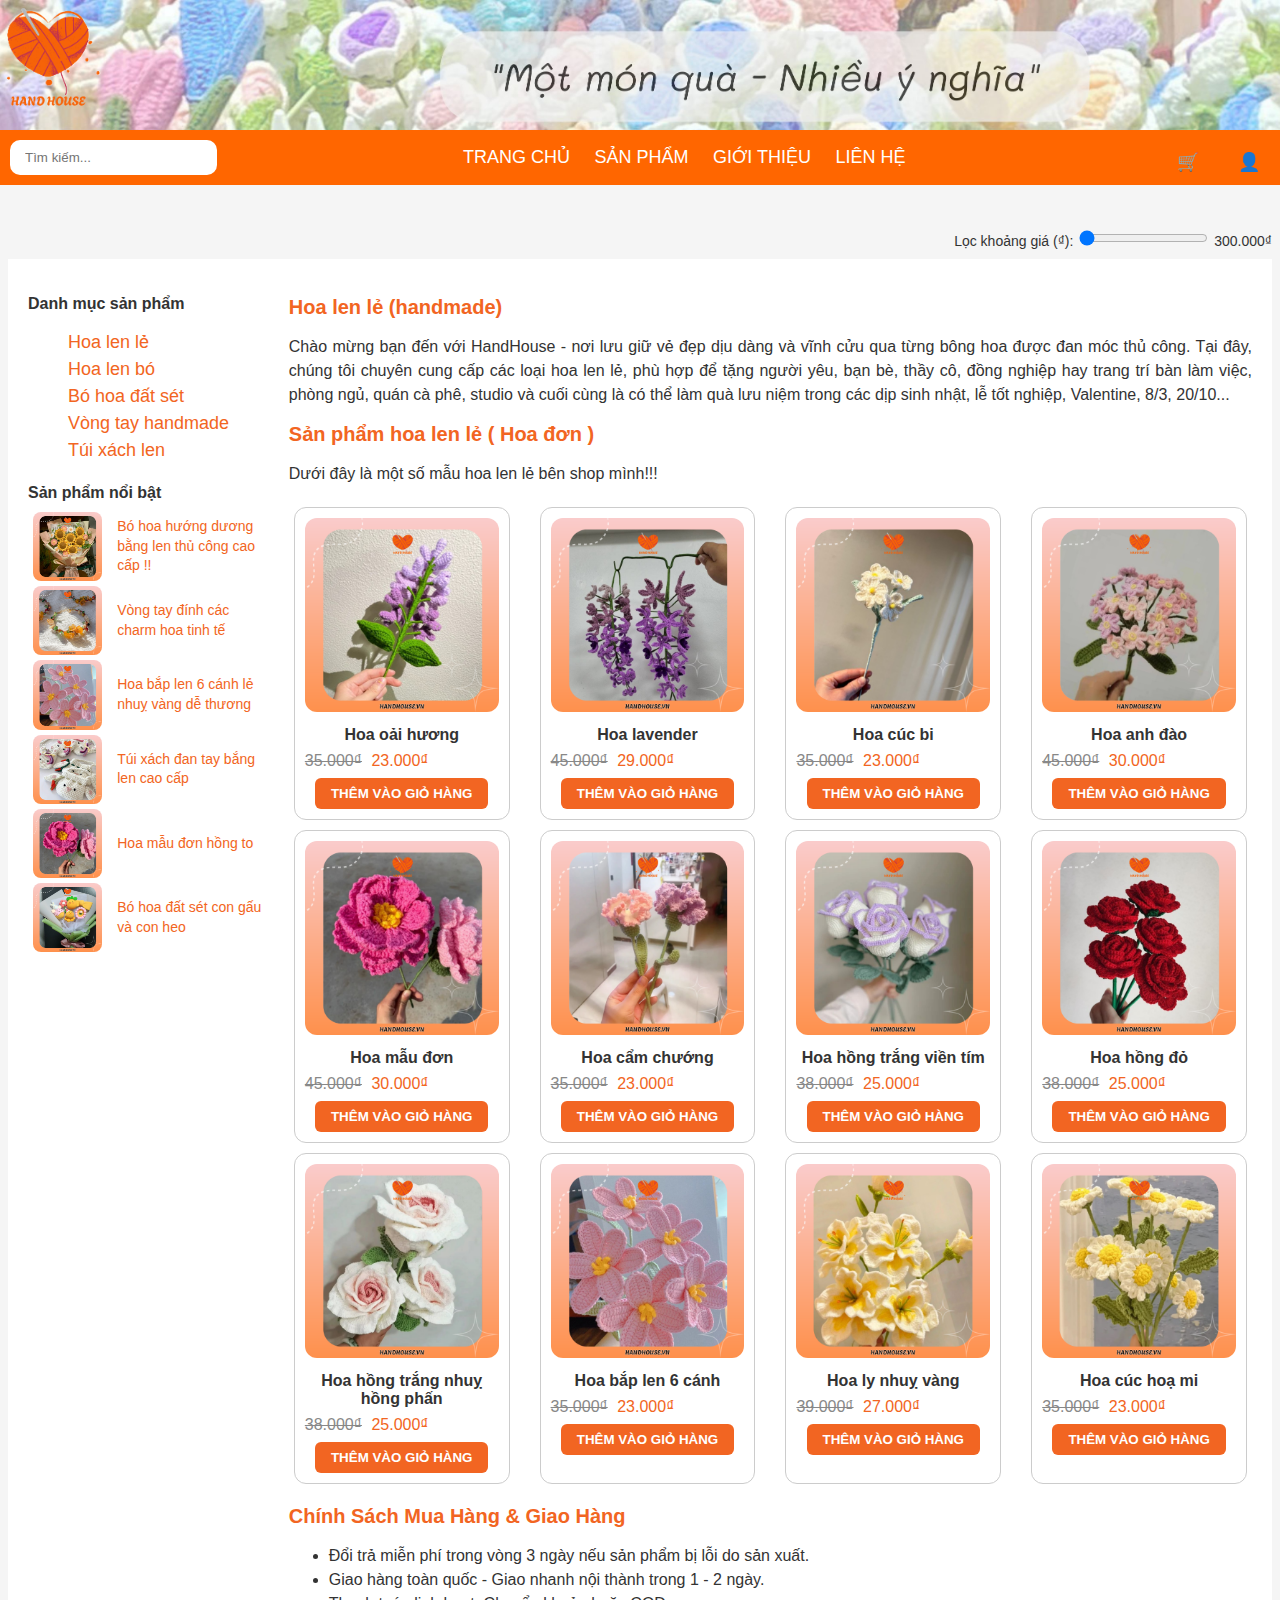
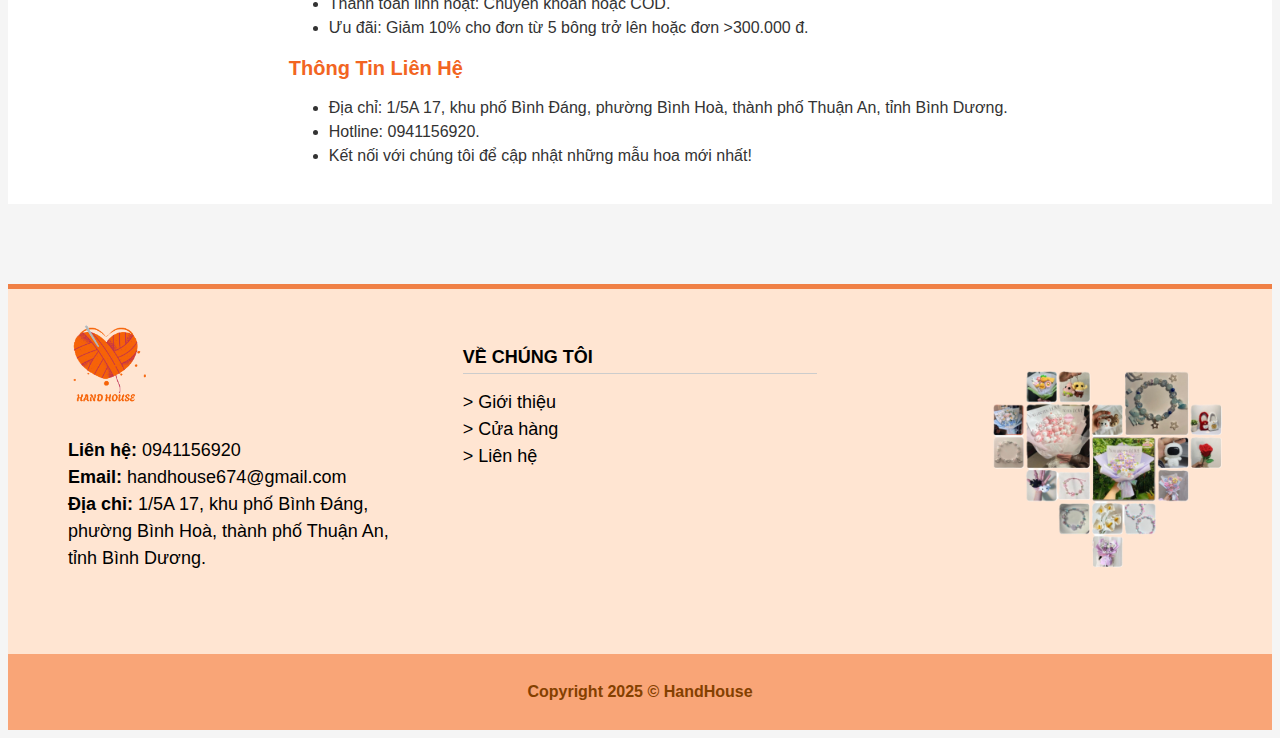
<file: hoale.html>
<!DOCTYPE html>
<html lang="en">
<head>
    <meta charset="UTF-8">
    <meta name="viewport" content="width=device-width, initial-scale=1.0">
    <title>HandHouse | Handmade</title>
    <style>
        body {font-family: Arial, sans-serif;
              background-color: #f5f5f5;
              color: #333;}
        nav {background-color: #ff6600;
            padding: 10px;
            display: flex;
            align-items: center;
            justify-content: space-between;} 
        header {background-image: url(shop/backgroud.jpg);
                background-size: 1530px;
                height: 130px;}
        p {line-height: 1.5;}
        .fix {display: block;
              box-shadow: 0px 2px 2px rgba(0,0,0,0.5); 
              position: fixed; 
              top: 0; 
              left: 0;
              z-index: 100000;
              width: 100%;
              height: 35px;}
        .van {padding-top: 210px;
                padding-bottom: 80px;}
        .search-box {display: flex;
                    align-items: center;
                    background-color: white;
                    border-radius: 10px;
                    padding: 5px 10px;}
        .search-box input {border: none;
                           outline: none;
                           padding: 5px;}
        nav a {color: white;
            text-decoration: none;
            margin: 0 10px;
            font-family: Arial, Helvetica, sans-serif;
            font-size: large;}
        nav a:hover {font-weight: bolder;}
        .menu-links a, .dropdown a {color: white;
                                    text-decoration: none;
                                    margin: 0 10px;
                                    font-size: large;
                                    font-family: Arial, Helvetica, sans-serif;}
        .menu-links a:hover, .dropdown > a :hover {font-weight: bolder;}
        .dropdown {position: relative;
                    display: inline-block;}
        .dropdown-content {display: none;
                            position: absolute;
                            background-color: white;
                            min-width: 160px;
                            box-shadow: 0px 8px 16px rgba(0,0,0,0.2);
                            z-index: 1000;
                            border-radius: 6px;
                            overflow: hidden;}
        .dropdown-content a {color: #333;
                            padding: 10px 14px;
                            text-decoration: none;
                            display: block;
                            font-size: 14px;
                            font-weight: normal;}
        .dropdown-content a:hover { background-color: #f26522;
                                    color: white;}
        .dropdown:hover .dropdown-content {display: block;}
        .icons span {margin-left: 15px;
                     font-size: 30px;
                    color: white;}
        .main {display: flex;
                padding: 20px;
                background-color: #fff;}
        .sidebar {width: 20%;
                  padding-right: 20px;}
        .sidebar h3 {font-size: 16px;
                     margin-bottom: 10px;}
        .sidebar ul {list-style: none;
                     margin-bottom: 20px;}
        .sidebar ul li a {margin: 6px 0;
                        color: #f26522;
                        font-size: large;
                        cursor: pointer;
                        text-decoration: none;
                        line-height: 1.5;}
        .sidebar ul li a:hover {font-weight: bolder;}
        .featured {font-size: 14px;}
        .featured-items {display: flex;
                        align-items: center;
                        gap: 15px;
                        margin: 5px;}
        .featured-items img {width: 30%;
                            height: auto;
                            border-radius: 8px;
                            transition: transform 0.3s ease, box-shadow 0.3s ease;}
        .featured-items p {margin: 0;
                            font-size: 14px;
                            color: #f26522;
                            line-height: 1.4;}
        .featured a {text-decoration: none;}
        .featured a:hover {font-weight: bolder;}
        .featured-items img:hover {transform: scale(1.05);
                                    box-shadow: 0 12px 24px rgba(0, 0, 0, 0.3);}
        .content {width: 80%;}
        .content h2 {color: #f26522;
                    font-size: 20px;
                    margin-bottom: 10px;}
        .content p {text-align: justify;
                    line-height: 1.5;}
        .products {display: grid;
                   grid-template-columns: repeat(auto-fit, minmax(180px, 1fr));
                   gap: 20px;}          
        .product {border: 1px solid #ccc;
                  border-radius: 12px;
                  padding: 10px;
                  margin: 5px;
                  text-align: center;
                  transition: transform 0.3s ease, box-shadow 0.3s ease;}
        .product img {width: 100%;
                      border-radius: 12px;}
        .product h4 {margin: 10px 0 5px;
                     font-size: 16px;}
        .product p {font-weight: 16px;
                    color: #f26522;
                    margin: 5px 0;}
        .product:hover {transform: scale(1.05);
                        box-shadow: 0 12px 24px rgba(0, 0, 0, 0.3);}
        .product del {color: #888;
                      margin-right: 5px;}
        .product button {background-color: #f26522;
                        color: white;
                        border: none;
                        padding: 8px 16px;
                        border-radius: 6px;
                        cursor: pointer;
                        font-weight: bold;}
        .product button:hover {background-color: #ff6600;
                                font-weight: bolder;}
        .price-filter {margin: 10px 0;
                       text-align: right;
                       font-size: 14px;}
        .footer {background-color: #fff5f0;
                 color: #000;}
        .footer-top {border-top: 5px solid #f08045;}
        .footer-main {display: flex;
                      justify-content: space-between;
                      padding: 30px 40px;
                      background-color: #ffe5d2;}
        .footer-left,
        .footer-center,
        .footer-right {flex: 1;
                        margin: 0 20px;
                        font-size: large;}
        .logo {width: 80px;
               margin-bottom: 10px;}
        .footer-center h3 {font-size: 18px;
                            margin-bottom: 10px;
                            border-bottom: 1px solid #ccc;
                            padding-bottom: 5px;
                            padding-top: 10px;}
        .footer-center ul {list-style: none;
                            padding: 0;}
        .footer-center ul li {margin-bottom: 6px;}
        .footer-center ul li a {text-decoration: none;
                                color: #000;}
        .footer-center ul li a:hover {color: #f08045;}
        .decor-image {width: 100%;
                      max-width: 300px;
                      padding-left: 100px;}
        .footer-bottom {text-align: center;
                        background-color: #f9a577;
                        padding: 10px 0;
                        font-weight: bold;
                        color: #844000;}
    </style>
</head>
<body>
    <div class="fix">
        <header>
        <img src="shop/logono.png" alt="Hand House Logo" width="8%">
        </header>
    <nav>
        <div class="search-box">
            <input type="text" placeholder="Tìm kiếm...">
        </div>
        <div class="menu-links">
            <a href="index.html">TRANG CHỦ</a>
            <div class="dropdown">
                <a href="sanpham.html">SẢN PHẨM</a>
                <div class="dropdown-content">
                    <a href="hoale.html">Hoa len lẻ</a>
                    <a href="hoabo.html">Hoa len bó</a>
                    <a href="bohoaset.html">Bó hoa đất sét</a>
                    <a href="vongtay.html">Vòng tay handmade</a>
                    <a href="tuixach.html">Túi xách len</a>
                </div>
            </div>
            <a href="gioithieu.html">GIỚI THIỆU</a>
            <a href="lienhe.html">LIÊN HỆ</a>
        </div>
        <div class="icons">
            <span><a href="giohang.html">🛒</a></span>
            <span><a href="account.html">👤</a></span>
        </div>
    </nav>
    </div>
    <section class="van">
        <div class="price-filter">
            Lọc khoảng giá (₫): <input type="range" min="0" max="300000" value="0"> 300.000₫
        </div>
        <div class="main">
            <div class="sidebar">
            <h3>Danh mục sản phẩm</h3>
            <ul>
                <li><a href="hoale.html">Hoa len lẻ</a></li>
                <li><a href="hoabo.html">Hoa len bó</a></li>
                <li><a href="bohoaset.html">Bó hoa đất sét</a></li>
                <li><a href="vongtay.html">Vòng tay handmade</a></li>
                <li><a href="tuixach.html">Túi xách len</a></li>
            </ul>
                <div class="featured">
                    <h3>Sản phẩm nổi bật</h3>
                    <a href="">
                        <div class="featured-items">
                            <img src="img/HDL.jpg" alt="Hoa hướng dương">
                            <p>Bó hoa hướng dương bằng len thủ công cao cấp !!</p>
                        </div>
                    </a>
                    <a href="">
                        <div class="featured-items">
                            <img src="img/vongtaycharmhoa.png" alt="Vòng tay charm hoa">
                            <p>Vòng tay đính các charm hoa tinh tế</p>
                        </div>
                    </a>
                    <a href="">
                        <div class="featured-items">
                            <img src="img/hoabaplen6canh.png" alt="Hoa bắp len 6 cánh">
                            <p>Hoa bắp len 6 cánh lẻ nhuỵ vàng dễ thương</p>
                        </div>
                    </a>
                    <a href="">
                        <div class="featured-items">
                            <img src="img/tuixachlenponny.png" alt="Túi xách len thú">
                            <p>Túi xách đan tay bắng len cao cấp</p>
                        </div>
                    </a>
                    <a href="">
                        <div class="featured-items">
                            <img src="img/hoamaudon.png" alt="Hoa mẫu đơn">
                            <p>Hoa mẫu đơn hồng to</p>
                        </div>
                    </a>
                    <a href="">
                        <div class="featured-items">
                            <img src="img/bohoadatdettuoc.png" alt="hoa đất">
                            <p>Bó hoa đất sét con gấu và con heo</p>
                        </div>
                    </a>
                </div>
            </div>
            <div class="content">
                <h2>Hoa len lẻ (handmade)</h2>
                <p>Chào mừng bạn đến với HandHouse - nơi lưu giữ vẻ đẹp dịu dàng và vĩnh cửu qua từng bông hoa được đan móc thủ công. Tại đây, chúng tôi chuyên cung cấp 
                các loại hoa len lẻ, phù hợp để tặng người yêu, bạn bè, thầy cô, đồng nghiệp hay trang trí bàn làm việc, phòng ngủ, quán cà phê, studio và cuối cùng là 
                có thể làm quà lưu niệm trong các dịp sinh nhật, lễ tốt nghiệp, Valentine, 8/3, 20/10...</p>
                <h2>Sản phẩm hoa len lẻ ( Hoa đơn )</h2>
                <p>Dưới đây là một số mẫu hoa len lẻ bên shop mình!!!</p>
                <div class="products">
                    <div class="product">
                        <img src="img/lucbinh.png" alt="Hoa lục bình">
                        <h4>Hoa oải hương</h4>
                        <p><del>35.000₫</del> 23.000₫</p>
                        <button>THÊM VÀO GIỎ HÀNG</button>
                    </div>
                    <div class="product">
                        <img src="img/lavender.png" alt="Hoa lavender">
                        <h4>Hoa lavender</h4>
                        <p><del>45.000₫</del> 29.000₫</p>
                        <button>THÊM VÀO GIỎ HÀNG</button>
                    </div>
                    <div class="product">
                        <img src="img/hoacucbi.png" alt="Hoa cúc bi">
                        <h4>Hoa cúc bi</h4>
                        <p><del>35.000₫</del> 23.000₫</p>
                        <button>THÊM VÀO GIỎ HÀNG</button>
                    </div>
                    <div class="product">
                        <img src="img/hoaanhdao.png" alt="Hoa anh đào">
                        <h4>Hoa anh đào</h4>
                        <p><del>45.000₫</del> 30.000₫</p>
                        <button>THÊM VÀO GIỎ HÀNG</button>
                    </div>
                </div>
                <div class="products">
                    <div class="product">
                        <img src="img/hoamaudon.png" alt="Hoa mẫu đơn">
                        <h4>Hoa mẫu đơn</h4>
                        <p><del>45.000₫</del> 30.000₫</p>
                        <button>THÊM VÀO GIỎ HÀNG</button>
                    </div>
                    <div class="product">
                        <img src="img/hoacamchuong.png" alt="Hoa cẩm chướng">
                        <h4>Hoa cẩm chướng</h4>
                        <p><del>35.000₫</del> 23.000₫</p>
                        <button>THÊM VÀO GIỎ HÀNG</button>
                    </div>
                    <div class="product">
                        <img src="img/hoahongvientim.png" alt="Hoa hồng trắng viền tím">
                        <h4>Hoa hồng trắng viền tím</h4>
                        <p><del>38.000₫</del> 25.000₫</p>
                        <button>THÊM VÀO GIỎ HÀNG</button>
                    </div>
                    <div class="product">
                        <img src="img/hoahongdo.png" alt="Hoa hồng đỏ">
                        <h4>Hoa hồng đỏ</h4>
                        <p><del>38.000₫</del> 25.000₫</p>
                        <button>THÊM VÀO GIỎ HÀNG</button>
                    </div>
                </div>
                <div class="products">
                    <div class="product">
                        <img src="img/hoahongtrangnhihong.png" alt="Hoa hồng trắng nhuỵ hồng phấn">
                        <h4>Hoa hồng trắng nhuỵ hồng phấn</h4>
                        <p><del>38.000₫</del> 25.000₫</p>
                        <button>THÊM VÀO GIỎ HÀNG</button>
                    </div>
                    <div class="product">
                        <img src="img/hoabaplen6canh.png" alt="Hoa bắp len 6 cánh">
                        <h4>Hoa bắp len 6 cánh</h4>
                        <p><del>35.000₫</del> 23.000₫</p>
                        <button>THÊM VÀO GIỎ HÀNG</button>
                    </div>
                    <div class="product">
                        <img src="img/hoalynhivang.png" alt="Hoa ly nhuỵ vàng">
                        <h4>Hoa ly nhuỵ vàng</h4>
                        <p><del>39.000₫</del> 27.000₫</p>
                        <button>THÊM VÀO GIỎ HÀNG</button>
                    </div>
                    <div class="product">
                        <img src="img/hoacuchoami.png" alt="Hoa cúc hoạ mi">
                        <h4>Hoa cúc hoạ mi</h4>
                        <p><del>35.000₫</del> 23.000₫</p>
                        <button>THÊM VÀO GIỎ HÀNG</button>
                    </div>
                </div>
                <h2>Chính Sách Mua Hàng & Giao Hàng</h2>
                <p>
                    <ul style="line-height: 1.5;">
                        <li>Đổi trả miễn phí trong vòng 3 ngày nếu sản phẩm bị lỗi do sản xuất.</li>
                        <li>Giao hàng toàn quốc - Giao nhanh nội thành trong 1 - 2 ngày. </li>
                        <li>Thanh toán linh hoạt: Chuyển khoản hoặc COD.</li>
                        <li>Ưu đãi: Giảm 10% cho đơn từ 5 bông trở lên hoặc đơn >300.000 đ.</li>
                    </ul>
                </p>
                <h2>Thông Tin Liên Hệ</h2>
                <p>
                    <ul style="line-height: 1.5;">
                        <li>Địa chỉ: 1/5A 17, khu phố Bình Đáng, phường Bình Hoà, thành phố Thuận An, tỉnh Bình Dương.</li>
                        <li>Hotline: 0941156920.</li>
                        <li>Kết nối với chúng tôi để cập nhật những mẫu hoa mới nhất!</li>
                        
                    </ul>
                </p>
            </div>
        </div>
            </section>
        <footer class="footer">
            <div class="footer-top"></div>

            <div class="footer-main">
            <div class="footer-left">
                <img src="shop/logono.png" alt="HandHouse Logo" class="logo">
                <p><strong>Liên hệ:</strong> 0941156920<br>
                <strong>Email:</strong> handhouse674@gmail.com<br>
                <strong>Địa chỉ:</strong> 1/5A 17, khu phố Bình Đáng, phường Bình Hoà, thành phố Thuận An, tỉnh Bình Dương.
                </p>
            </div>
            <div class="footer-center">
                <h3>VỀ CHÚNG TÔI</h3>
                <ul>
                <li><a href="gioithieu.html">> Giới thiệu</a></li>
                <li><a href="sanpham.html">> Cửa hàng</a></li>
                <li><a href="lienhe.html">> Liên hệ</a></li>
                </ul>
            </div>

            <div class="footer-right">
                <img src="shop/handmade.png" alt="handmade" class="decor-image">
            </div>
            </div>

    <div class="footer-bottom">
      <p>Copyright 2025 © HandHouse</p>
    </div>
  </footer>
</body>
</html>
</file>
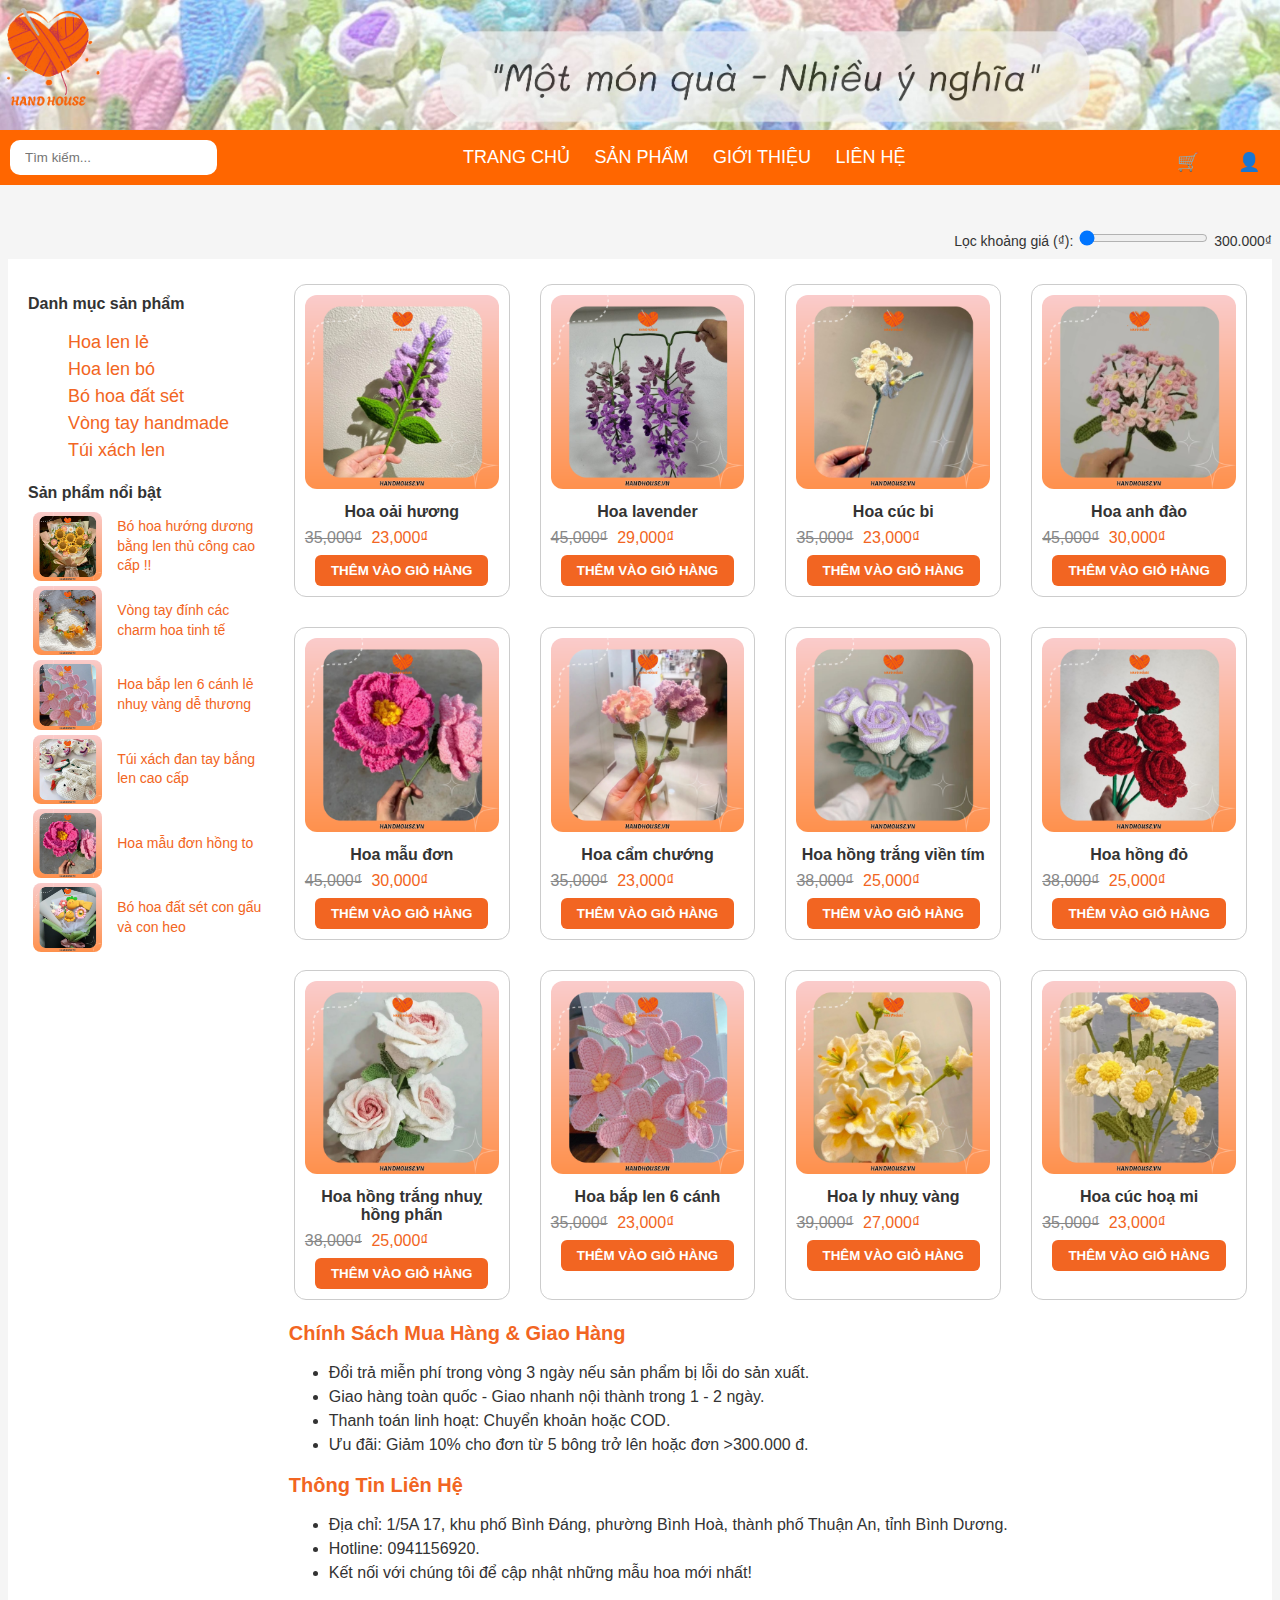
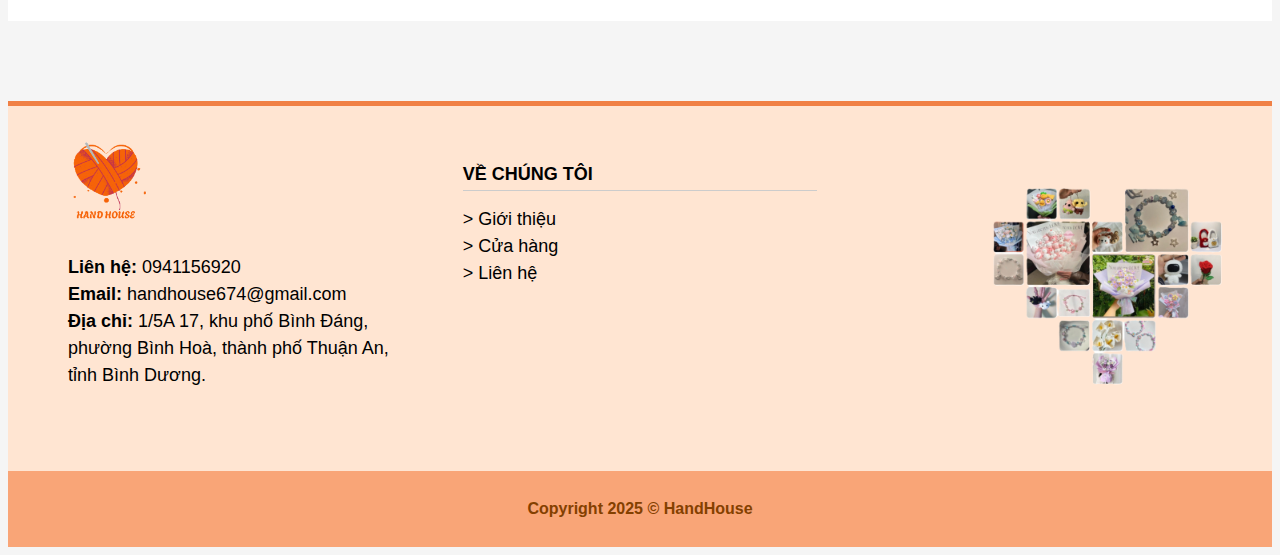
<file: sanpham.html>
<!DOCTYPE html>
<html lang="en">
<head>
    <meta charset="UTF-8">
    <meta name="viewport" content="width=device-width, initial-scale=1.0">
    <title>HandHouse | Handmade</title>
    <style>
        body {font-family: Arial, sans-serif;
              background-color: #f5f5f5;
              color: #333;}
        nav {background-color: #ff6600;
            padding: 10px;
            display: flex;
            align-items: center;
            justify-content: space-between;} 
        header {background-image: url(shop/backgroud.jpg);
                background-size: 1530px;
                height: 130px;}
        p {line-height: 1.5;}
        .fix {display: block;
              box-shadow: 0px 2px 2px rgba(0,0,0,0.5); 
              position: fixed; 
              top: 0; 
              left: 0;
              z-index: 100000;
              width: 100%;
              height: 35px;}
        .van {padding-top: 210px;
                padding-bottom: 80px;}
        .search-box {display: flex;
                    align-items: center;
                    background-color: white;
                    border-radius: 10px;
                    padding: 5px 10px;}
        .search-box input {border: none;
                           outline: none;
                           padding: 5px;}
        nav a {color: white;
            text-decoration: none;
            margin: 0 10px;
            font-family: Arial, Helvetica, sans-serif;
            font-size: large;}
        nav a:hover {font-weight: bolder;}
        .menu-links a, .dropdown a {color: white;
                                    text-decoration: none;
                                    margin: 0 10px;
                                    font-size: large;
                                    font-family: Arial, Helvetica, sans-serif;}
        .menu-links a:hover, .dropdown > a :hover {font-weight: bolder;}
        .dropdown {position: relative;
                    display: inline-block;}
        .dropdown-content {display: none;
                            position: absolute;
                            background-color: white;
                            min-width: 160px;
                            box-shadow: 0px 8px 16px rgba(0,0,0,0.2);
                            z-index: 1000;
                            border-radius: 6px;
                            overflow: hidden;}
        .dropdown-content a {color: #333;
                            padding: 10px 14px;
                            text-decoration: none;
                            display: block;
                            font-size: 14px;
                            font-weight: normal;}
        .dropdown-content a:hover { background-color: #f26522;
                                    color: white;}
        .dropdown:hover .dropdown-content {display: block;}
        .icons span {margin-left: 15px;
                     font-size: 30px;
                    color: white;}
        .main {display: flex;
                padding: 20px;
                background-color: #fff;}
        .sidebar {width: 20%;
                  padding-right: 20px;}
        .sidebar h3 {font-size: 16px;
                     margin-bottom: 10px;}
        .sidebar ul {list-style: none;
                     margin-bottom: 20px;}
        .sidebar ul li a {margin: 6px 0;
                        color: #f26522;
                        font-size: large;
                        cursor: pointer;
                        text-decoration: none;
                        line-height: 1.5;}
        .sidebar ul li a:hover {font-weight: bolder;}
        .featured {font-size: 14px;}
        .featured-items {display: flex;
                        align-items: center;
                        gap: 15px;
                        margin: 5px;}
        .featured-items img {width: 30%;
                            height: auto;
                            border-radius: 8px;
                            transition: transform 0.3s ease, box-shadow 0.3s ease;}
        .featured-items p {margin: 0;
                            font-size: 14px;
                            color: #f26522;
                            line-height: 1.4;}
        .featured a {text-decoration: none;}
        .featured a:hover {font-weight: bolder;}
        .featured-items img:hover {transform: scale(1.05);
                                    box-shadow: 0 12px 24px rgba(0, 0, 0, 0.3);}
        .content {width: 80%;}
        .content h2 {color: #f26522;
                    font-size: 20px;
                    margin-bottom: 10px;}
        .content p {text-align: justify;
                    line-height: 1.5;}
        .products {display: grid;
                   grid-template-columns: repeat(auto-fit, minmax(220px, 1fr));
                   gap: 20px;}          
        .product {border: 1px solid #ccc;
                  border-radius: 12px;
                  padding: 10px;
                  margin: 5px;
                  text-align: center;
                  transition: transform 0.3s ease, box-shadow 0.3s ease;}
        .product img {width: 100%;
                      border-radius: 12px;}
        .product h4 {margin: 10px 0 5px;
                     font-size: 16px;}
        .product p {font-weight: 16px;
                    color: #f26522;
                    margin: 5px 0;}
        .product:hover {transform: scale(1.05);
                        box-shadow: 0 12px 24px rgba(0, 0, 0, 0.3);}
        .product del {color: #888;
                      margin-right: 5px;}
        .product button {background-color: #f26522;
                        color: white;
                        border: none;
                        padding: 8px 16px;
                        border-radius: 6px;
                        cursor: pointer;
                        font-weight: bold;}
        .product button:hover {background-color: #ff6600;
                                font-weight: bolder;}
        .price-filter {margin: 10px 0;
                       text-align: right;
                       font-size: 14px;}
        .footer {background-color: #fff5f0;
                 color: #000;}
        .footer-top {border-top: 5px solid #f08045;}
        .footer-main {display: flex;
                      justify-content: space-between;
                      padding: 30px 40px;
                      background-color: #ffe5d2;}
        .footer-left,
        .footer-center,
        .footer-right {flex: 1;
                        margin: 0 20px;
                        font-size: large;}
        .logo {width: 80px;
               margin-bottom: 10px;}
        .footer-center h3 {font-size: 18px;
                            margin-bottom: 10px;
                            border-bottom: 1px solid #ccc;
                            padding-bottom: 5px;
                            padding-top: 10px;}
        .footer-center ul {list-style: none;
                            padding: 0;}
        .footer-center ul li {margin-bottom: 6px;}
        .footer-center ul li a {text-decoration: none;
                                color: #000;}
        .footer-center ul li a:hover {color: #f08045;}
        .decor-image {width: 100%;
                      max-width: 300px;
                      padding-left: 100px;}
        .footer-bottom {text-align: center;
                        background-color: #f9a577;
                        padding: 10px 0;
                        font-weight: bold;
                        color: #844000;}
    </style>
</head>
<body>
    <div class="fix">
        <header>
        <img src="shop/logono.png" alt="Hand House Logo" width="8%">
        </header>
    <nav>
        <div class="search-box">
            <input type="text" placeholder="Tìm kiếm...">
        </div>
        <div class="menu-links">
            <a href="index.html">TRANG CHỦ</a>
            <div class="dropdown">
                <a href="sanpham.html">SẢN PHẨM</a>
                <div class="dropdown-content">
                    <a href="hoale.html">Hoa len lẻ</a>
                    <a href="hoabo.html">Hoa len bó</a>
                    <a href="bohoaset.html">Bó hoa đất sét</a>
                    <a href="vongtay.html">Vòng tay handmade</a>
                    <a href="tuixach.html">Túi xách len</a>
                </div>
            </div>
            <a href="gioithieu.html">GIỚI THIỆU</a>
            <a href="lienhe.html">LIÊN HỆ</a>
        </div>
        <div class="icons">
            <span><a href="giohang.html">🛒</a></span>
            <span><a href="account.html">👤</a></span>
        </div>
    </nav>
    </div>
    <section class="van">
        <div class="price-filter">
            Lọc khoảng giá (₫): <input type="range" min="0" max="300000" value="0"> 300.000₫
        </div>
        <div class="main">
            <div class="sidebar">
            <h3>Danh mục sản phẩm</h3>
            <ul>
                <li><a href="hoale.html">Hoa len lẻ</a></li>
                <li><a href="hoabo.html">Hoa len bó</a></li>
                <li><a href="bohoaset.html">Bó hoa đất sét</a></li>
                <li><a href="vongtay.html">Vòng tay handmade</a></li>
                <li><a href="tuixach.html">Túi xách len</a></li>
            </ul>
                <div class="featured">
                    <h3>Sản phẩm nổi bật</h3>
                    <a href="">
                        <div class="featured-items">
                            <img src="img/HDL.jpg" alt="Hoa hướng dương">
                            <p>Bó hoa hướng dương bằng len thủ công cao cấp !!</p>
                        </div>
                    </a>
                    <a href="">
                        <div class="featured-items">
                            <img src="img/vongtaycharmhoa.png" alt="Vòng tay charm hoa">
                            <p>Vòng tay đính các charm hoa tinh tế</p>
                        </div>
                    </a>
                    <a href="">
                        <div class="featured-items">
                            <img src="img/hoabaplen6canh.png" alt="Hoa bắp len 6 cánh">
                            <p>Hoa bắp len 6 cánh lẻ nhuỵ vàng dễ thương</p>
                        </div>
                    </a>
                    <a href="">
                        <div class="featured-items">
                            <img src="img/tuixachlenponny.png" alt="Túi xách len thú">
                            <p>Túi xách đan tay bắng len cao cấp</p>
                        </div>
                    </a>
                    <a href="">
                        <div class="featured-items">
                            <img src="img/hoamaudon.png" alt="Hoa mẫu đơn">
                            <p>Hoa mẫu đơn hồng to</p>
                        </div>
                    </a>
                    <a href="">
                        <div class="featured-items">
                            <img src="img/bohoadatdettuoc.png" alt="hoa đất">
                            <p>Bó hoa đất sét con gấu và con heo</p>
                        </div>
                    </a>
                </div>
            </div>
            <div class="content">
                <div id="product-container" class="products"></div>

                <h2>Chính Sách Mua Hàng & Giao Hàng</h2>
                <p>
                    <ul style="line-height: 1.5;">
                        <li>Đổi trả miễn phí trong vòng 3 ngày nếu sản phẩm bị lỗi do sản xuất.</li>
                        <li>Giao hàng toàn quốc - Giao nhanh nội thành trong 1 - 2 ngày. </li>
                        <li>Thanh toán linh hoạt: Chuyển khoản hoặc COD.</li>
                        <li>Ưu đãi: Giảm 10% cho đơn từ 5 bông trở lên hoặc đơn >300.000 đ.</li>
                    </ul>
                </p>
                <h2>Thông Tin Liên Hệ</h2>
                <p>
                    <ul style="line-height: 1.5;">
                        <li>Địa chỉ: 1/5A 17, khu phố Bình Đáng, phường Bình Hoà, thành phố Thuận An, tỉnh Bình Dương.</li>
                        <li>Hotline: 0941156920.</li>
                        <li>Kết nối với chúng tôi để cập nhật những mẫu hoa mới nhất!</li>
                        
                    </ul>
                </p>
            </div>
        </div>
            </section>
        <footer class="footer">
            <div class="footer-top"></div>

            <div class="footer-main">
            <div class="footer-left">
                <img src="shop/logono.png" alt="HandHouse Logo" class="logo">
                <p><strong>Liên hệ:</strong> 0941156920<br>
                <strong>Email:</strong> handhouse674@gmail.com<br>
                <strong>Địa chỉ:</strong> 1/5A 17, khu phố Bình Đáng, phường Bình Hoà, thành phố Thuận An, tỉnh Bình Dương.
                </p>
            </div>
            <div class="footer-center">
                <h3>VỀ CHÚNG TÔI</h3>
                <ul>
                <li><a href="gioithieu.html">> Giới thiệu</a></li>
                <li><a href="sanpham.html">> Cửa hàng</a></li>
                <li><a href="lienhe.html">> Liên hệ</a></li>
                </ul>
            </div>

            <div class="footer-right">
                <img src="shop/handmade.png" alt="handmade" class="decor-image">
            </div>
            </div>

    <div class="footer-bottom">
      <p>Copyright 2025 © HandHouse</p>
    </div>
  </footer>
  <script>
    // ---------------------------------------------
  const products = [
    { name: "Hoa oải hương", img: "img/lucbinh.png", oldPrice: 35000, price: 23000 },
    { name: "Hoa lavender", img: "img/lavender.png", oldPrice: 45000, price: 29000 },
    { name: "Hoa cúc bi", img: "img/hoacucbi.png", oldPrice: 35000, price: 23000 },
    { name: "Hoa anh đào", img: "img/hoaanhdao.png", oldPrice: 45000, price: 30000 },
    { name: "Hoa mẫu đơn", img: "img/hoamaudon.png", oldPrice: 45000, price: 30000 },
    { name: "Hoa cẩm chướng", img: "img/hoacamchuong.png", oldPrice: 35000, price: 23000 },
    { name: "Hoa hồng trắng viền tím", img: "img/hoahongvientim.png", oldPrice: 38000, price: 25000 },
    { name: "Hoa hồng đỏ", img: "img/hoahongdo.png", oldPrice: 38000, price: 25000 },
    { name: "Hoa hồng trắng nhuỵ hồng phấn", img: "img/hoahongtrangnhihong.png", oldPrice: 38000, price: 25000 },
    { name: "Hoa bắp len 6 cánh", img: "img/hoabaplen6canh.png", oldPrice: 35000, price: 23000 },
    { name: "Hoa ly nhuỵ vàng", img: "img/hoalynhivang.png", oldPrice: 39000, price: 27000 },
    { name: "Hoa cúc hoạ mi", img: "img/hoacuchoami.png", oldPrice: 35000, price: 23000 }
  ];

  const container = document.getElementById("product-container");

  products.forEach((p, index) => {
    const div = document.createElement("div");
    div.className = "product";
    div.innerHTML = `
      <img src="${p.img}" alt="${p.name}">
      <h4>${p.name}</h4>
      <p><del>${p.oldPrice.toLocaleString()}₫</del> ${p.price.toLocaleString()}₫</p>
      <button onclick="addToCart(${index})">THÊM VÀO GIỎ HÀNG</button>
    `;
    container.appendChild(div);
  });

  function addToCart(index) {
    const product = products[index];
    const cart = JSON.parse(sessionStorage.getItem("cart")) || [];

    const existing = cart.find(item => item.name === product.name);
    if (existing) {
      alert(`"${product.name}" đã có trong giỏ hàng giỏ hàng!`);
    } else {
      cart.push({ ...product, quantity: 1 });
      sessionStorage.setItem("cart", JSON.stringify(cart));
      alert(`Đã thêm "${product.name}" vào giỏ hàng!`);
    }


  }
</script>

</body>
</html>
</file>
